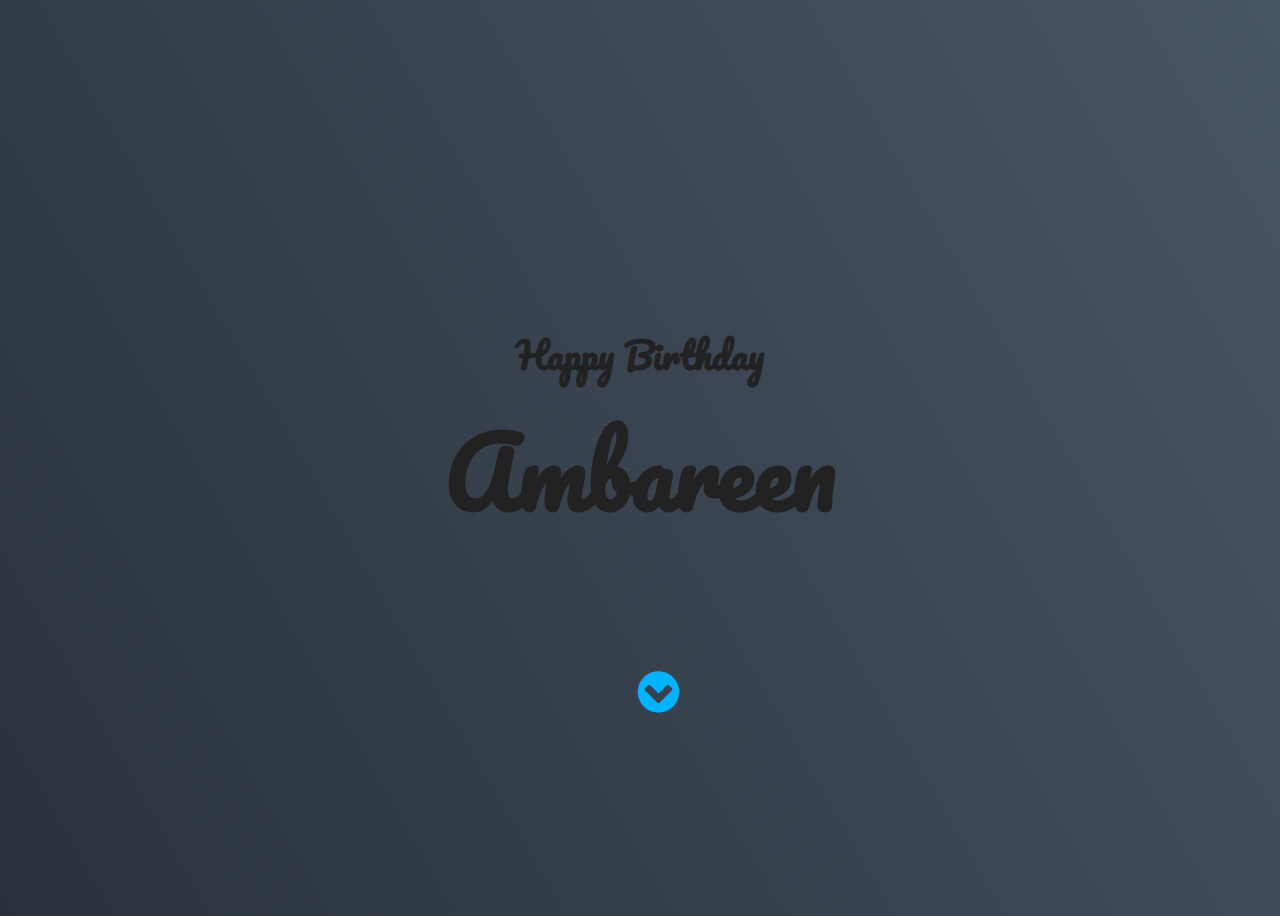
<file: index.html>
<html lang="en">

<head>
    <meta charset="UTF-8">
    <meta name="viewport" content="width=device-width, initial-scale=1.0">
    <title>Happy Birthday</title>
    <link rel="stylesheet" href="hbd.css">
    <link rel="stylesheet" href="https://fonts.googleapis.com/css?family=Open+Sans:400,400i,700">
    <link href="https://fonts.googleapis.com/css?family=Dancing+Script:400,600,700|Lobster|Pacifico&display=swap" rel="stylesheet">
    <link href="https://stackpath.bootstrapcdn.com/font-awesome/4.7.0/css/font-awesome.min.css" rel="stylesheet" integrity="sha384-wvfXpqpZZVQGK6TAh5PVlGOfQNHSoD2xbE+QkPxCAFlNEevoEH3Sl0sibVcOQVnN" crossorigin="anonymous">
</head>

<body>
    <section>
        <div class="wish">
            <h2>Happy Birthday</h2>
        </div>
        <div class="name">
            <h1>Ambareen</h1>
        </div>
        <div class="button">
            <a href="wishes.html"><i class="fa fa-chevron-circle-down fa-3x"></i></a>
        </div>
    </section>

</body>

</html>
</file>
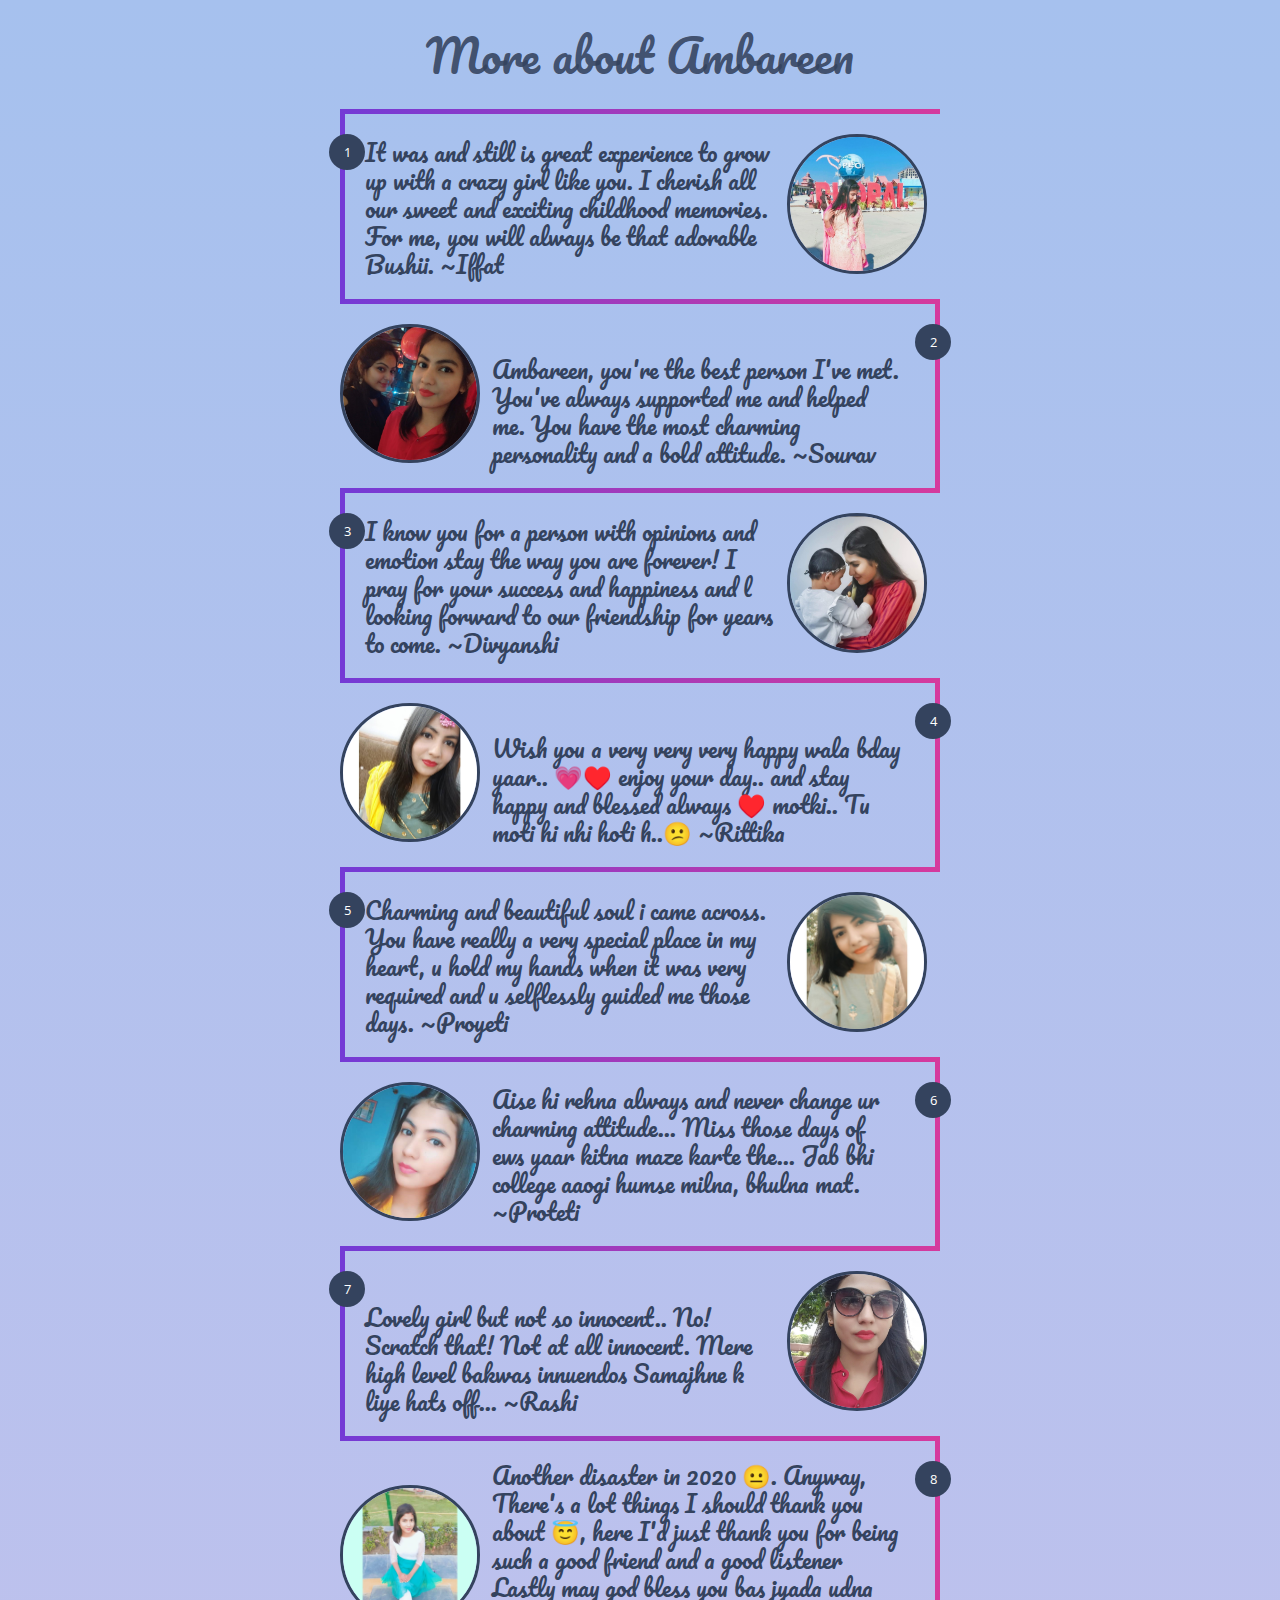
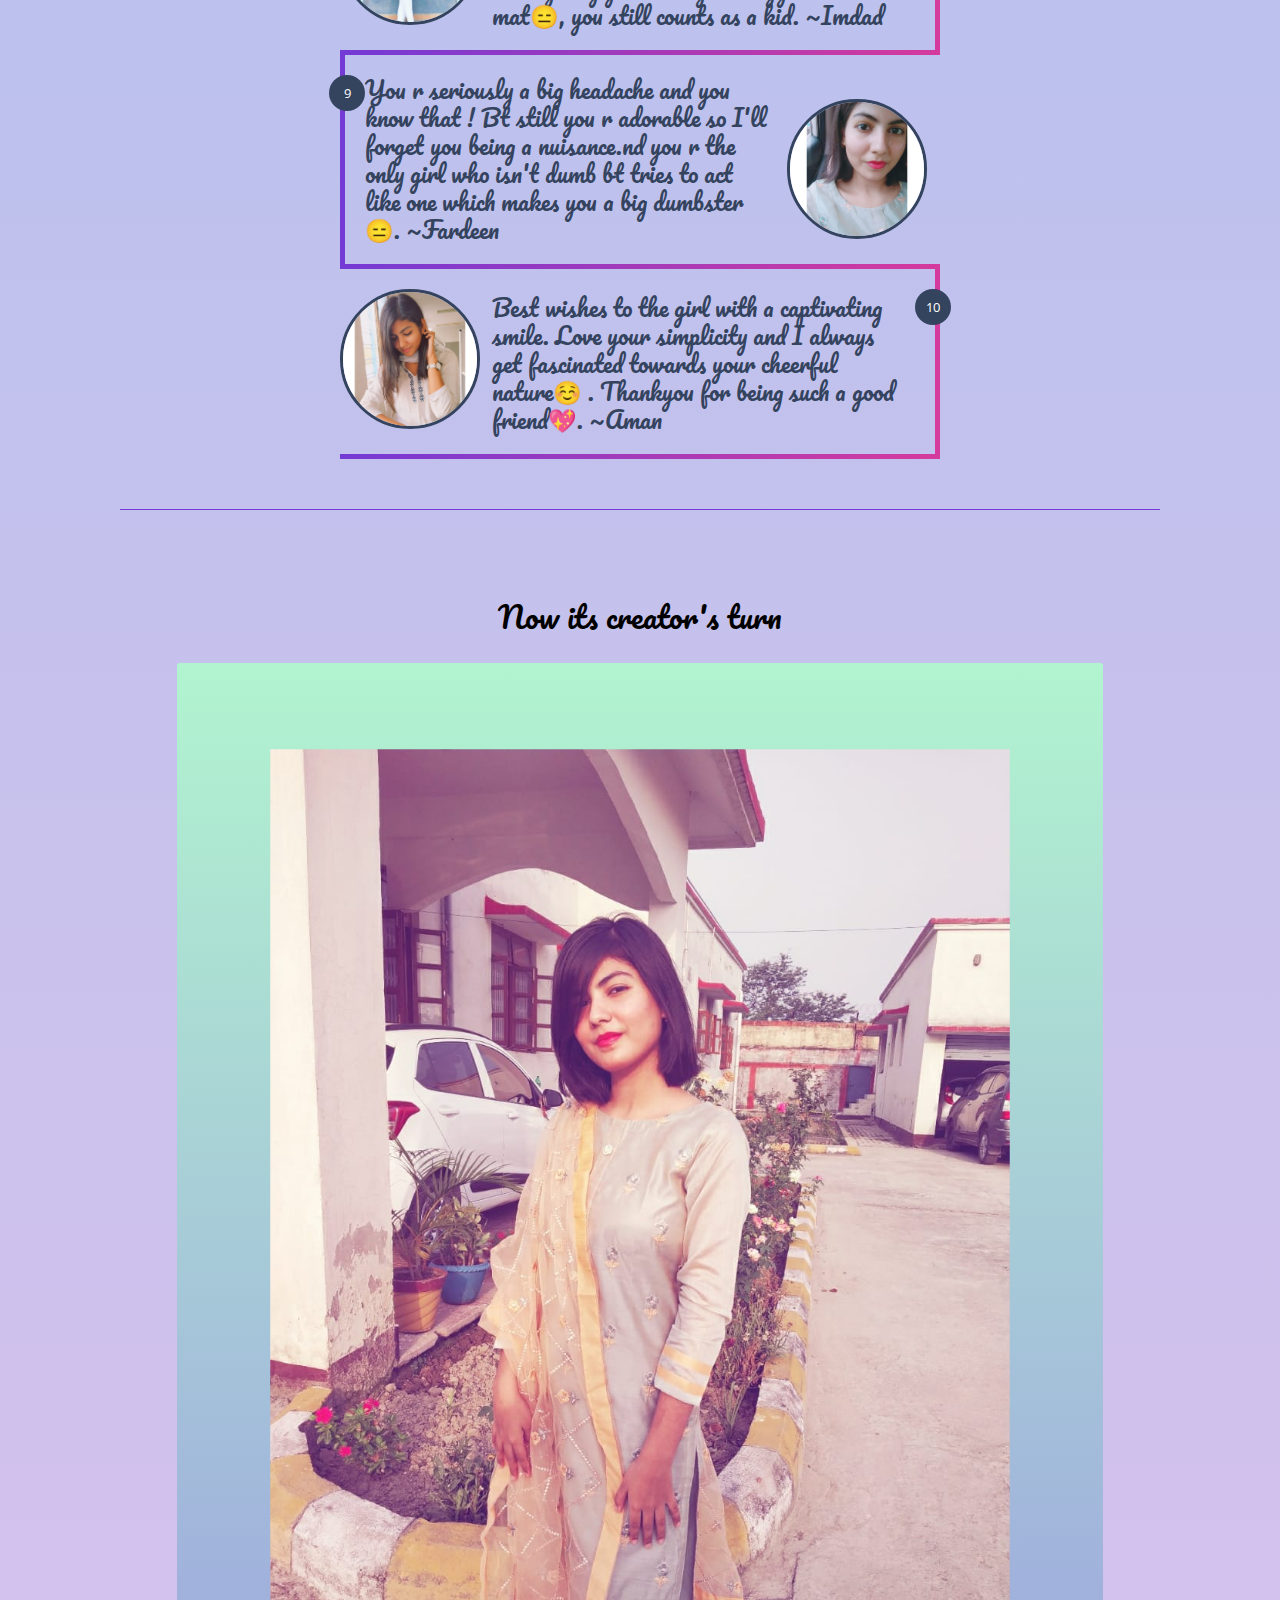
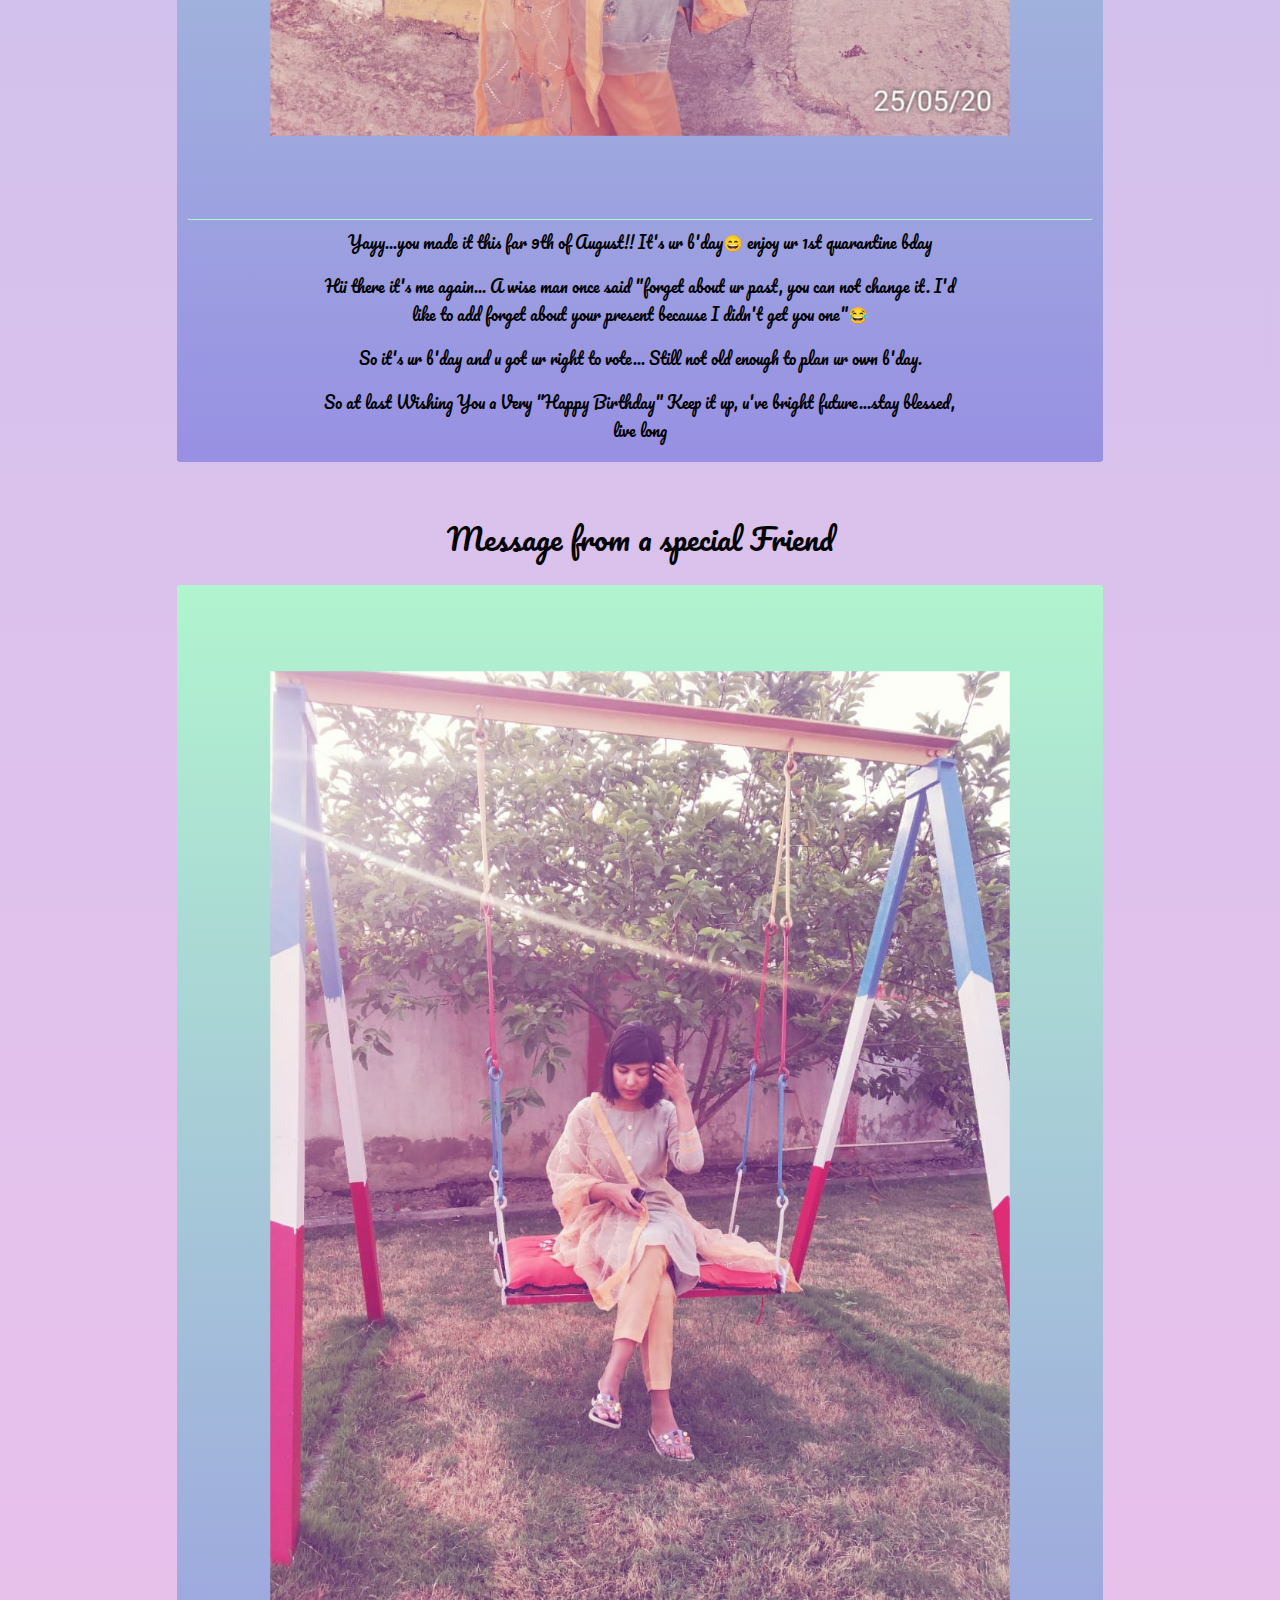
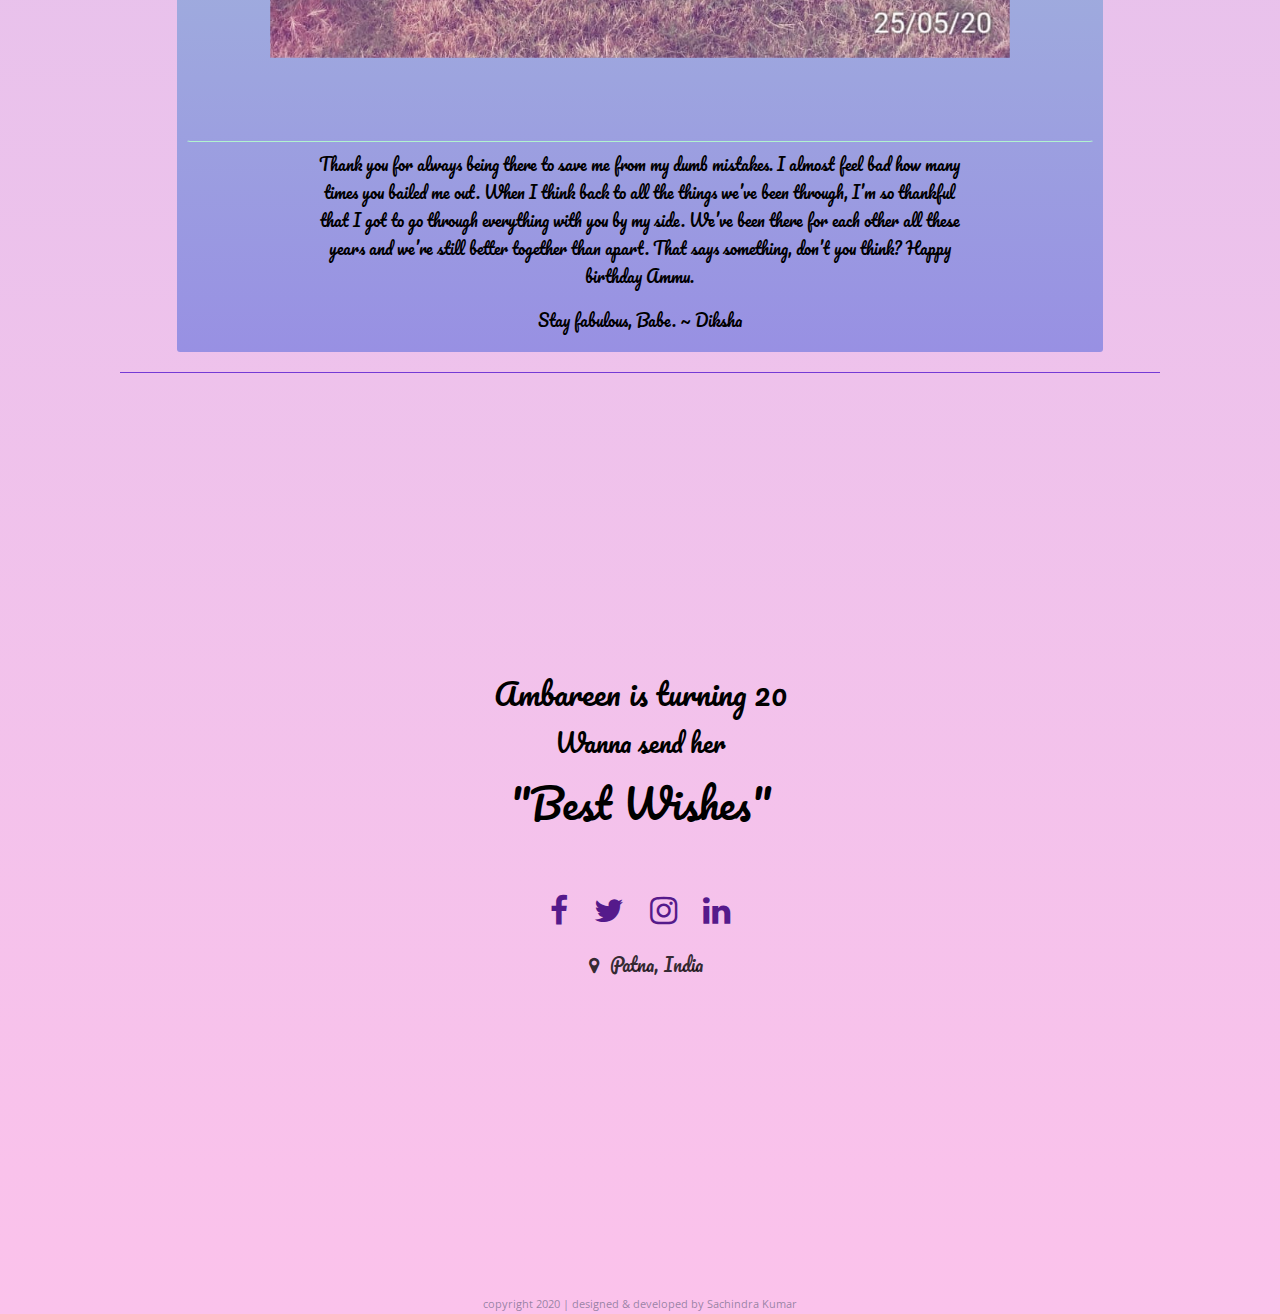
<file: bday.html>
<html lang="en">

<head>
    <meta charset="UTF-8">
    <meta name="viewport" content="width=device-width, initial-scale=1.0">
    <title>Happy Birthday Ambareen</title>
    <link rel="stylesheet" href="stylesheet.css">
    <link rel="stylesheet" href="https://fonts.googleapis.com/css?family=Open+Sans:400,400i,700">
    <link href="https://stackpath.bootstrapcdn.com/font-awesome/4.7.0/css/font-awesome.min.css" rel="stylesheet" integrity="sha384-wvfXpqpZZVQGK6TAh5PVlGOfQNHSoD2xbE+QkPxCAFlNEevoEH3Sl0sibVcOQVnN" crossorigin="anonymous">
    <link href="https://fonts.googleapis.com/css?family=Dancing+Script:400,600,700|Lobster|Pacifico&display=swap" rel="stylesheet">
</head>

<body>
    <section id="quotes">
        <main class="smain">
            <h1>More about Ambareen</h1>
            <div class="sdiv">
                <p>It was and still is great experience to grow up with a crazy girl like you. I cherish all our sweet and exciting childhood memories. For me, you will always be that adorable Bushii. ~Iffat</p>
                <span><img src="bday coding pics/for others/bday girl1.jpg" alt="bday girl"></span>
            </div>
            <div class="sdiv">
                <span><img src="bday coding pics/for others/bday girl2.jpeg" alt="bday girl"></span>
                <p>Ambareen, you're the best person I've met. You've always supported me and helped me. You have the most charming personality and a bold attitude. ~Sourav</p>
            </div>
            <div class="sdiv">
                <p>I know you for a person with opinions and emotion stay the way you are forever! I pray for your success and happiness and l looking forward to our friendship for years to come. ~Divyanshi</p>
                <span><img src="bday coding pics/for others/bday girl3.jpg" alt="bday girl"></span>
            </div>
            <div class="sdiv">
                <span><img src="bday coding pics/for others/bday girl4.jpg" alt="bday girl"></span>
                <p>Wish you a very very very happy wala bday yaar.. 💗♥️ enjoy your day.. and stay happy and blessed always ♥️ motki.. Tu moti hi nhi hoti h..😕 ~Rittika</p>
            </div>
            <div class="sdiv">
                <p>Charming and beautiful soul i came across. You have really a very special place in my heart, u hold my hands when it was very required and u selflessly guided me those days. ~Proyeti</p>
                <span><img src="bday coding pics/for others/bday girl5.jpg" alt="bday girl"></span>
            </div>
            <div class="sdiv">
                <span><img src="bday coding pics/for others/bday girl6.jpg" alt="bday girl"></span>
                <p>Aise hi rehna always and never change ur charming attitude... Miss those days of ews yaar kitna maze karte the... Jab bhi college aaogi humse milna, bhulna mat. ~Proteti</p>
            </div>
            <div class="sdiv">
                <p>Lovely girl but not so innocent.. No! Scratch that! Not at all innocent. Mere high level bakwas innuendos Samajhne k liye hats off... ~Rashi
                </p>
                <span><img src="bday coding pics/for others/bday girl7.jpg" alt="bday girl"></span>
            </div>
            <div class="sdiv">
                <span><img src="bday coding pics/for others/bday girl8.jpg" alt="bday girl"></span>
                <p>Another disaster in 2020 😐. Anyway, There's a lot things I should thank you about 😇, here I'd just thank you for being such a good friend and a good listener Lastly may god bless you bas jyada udna mat😑, you still counts as a kid. ~Imdad</p>
            </div>
            <div class="sdiv">
                <p>You r seriously a big headache and you know that ! Bt still you r adorable so I'll forget you being a nuisance.nd you r the only girl who isn't dumb bt tries to act like one which makes you a big dumbster😑. ~Fardeen</p>
                <span><img src="bday coding pics/for others/bday girl9.jpg" alt="bday girl"></span>
            </div>
            <div class="sdiv">
                <span><img src="bday coding pics/for others/bday girl10.jpg" alt="bday girl"></span>
                <p>Best wishes to the girl with a captivating smile. Love your simplicity and I always get fascinated towards your cheerful nature☺️ . Thankyou for being such a good friend💖. ~Aman</p>
            </div>
        </main>
    </section>
    <section class="creator">
        <h3>Now its creator's turn</h3>
        <div class="aman">
            <img src="bday coding pics/for others/bday girl12.jpeg" alt="bday girl" class="girl"><br>
            <p class="special">Yayy...you made it this far 9th of August!! It's ur b'day😄 enjoy ur 1st quarantine bday</p><br>
            <p class="special">Hii there it's me again... A wise man once said "forget about ur past, you can not change it. I'd like to add forget about your present because I didn't get you one"😂</p><br>
            <p class="special">So it's ur b'day and u got ur right to vote... Still not old enough to plan ur own b'day.</p><br>
            <p class="special">So at last Wishing You a Very "Happy Birthday" Keep it up, u've bright future...stay blessed, live long</p>
        </div>
        <h3>Message from a special Friend</h3>
        <div class="aman">
            <img src="bday coding pics/for others/bday girl13.jpeg" alt="bday girl" class="girl"><br>

            <p class="special">Thank you for always being there to save me from my dumb mistakes. I almost feel bad how many times you bailed me out. When I think back to all the things we’ve been through, I’m so thankful that I got to go through everything with you by
                my side. We’ve been there for each other all these years and we’re still better together than apart. That says something, don’t you think? Happy birthday Ammu.</p><br>
            <p class="special">Stay fabulous, Babe. ~ Diksha</p><br>
        </div>
    </section>
    <section id="contact">
        <div class="container">
            <h3>Ambareen is turning 20</h3>
            <div class="H4">Wanna send her</div>
            <div class="BW">"Best Wishes"</div>
            <div class="row">
                <div class="content" align="center">
                    <a href="https://www.facebook.com/ambubushra" target="_blank"><i class="fa fa-facebook fa-2x"></i> </a>
                    <a href="https://twitter.com/AzamAmbareen?s=08" target="_blank"><i class="fa fa-twitter fa-2x"></i> </a>
                    <a href="https://instagram.com/ambareen_azam?igshid=1nkprevlcn3sd" target="_blank"><i class="fa fa-instagram fa-2x"></i> </a>
                    <a href="oops/oops linkedin.html" target="_blank"><i class="fa fa-linkedin fa-2x"></i> </a>
                </div>
            </div>
            <br>
            <div class="address">
                <i class="fa fa-map-marker"></i>Patna, India
            </div>
        </div>
    </section>
    <footer>copyright 2020 | designed & developed by Sachindra Kumar</footer>
</body>

</html>
</file>
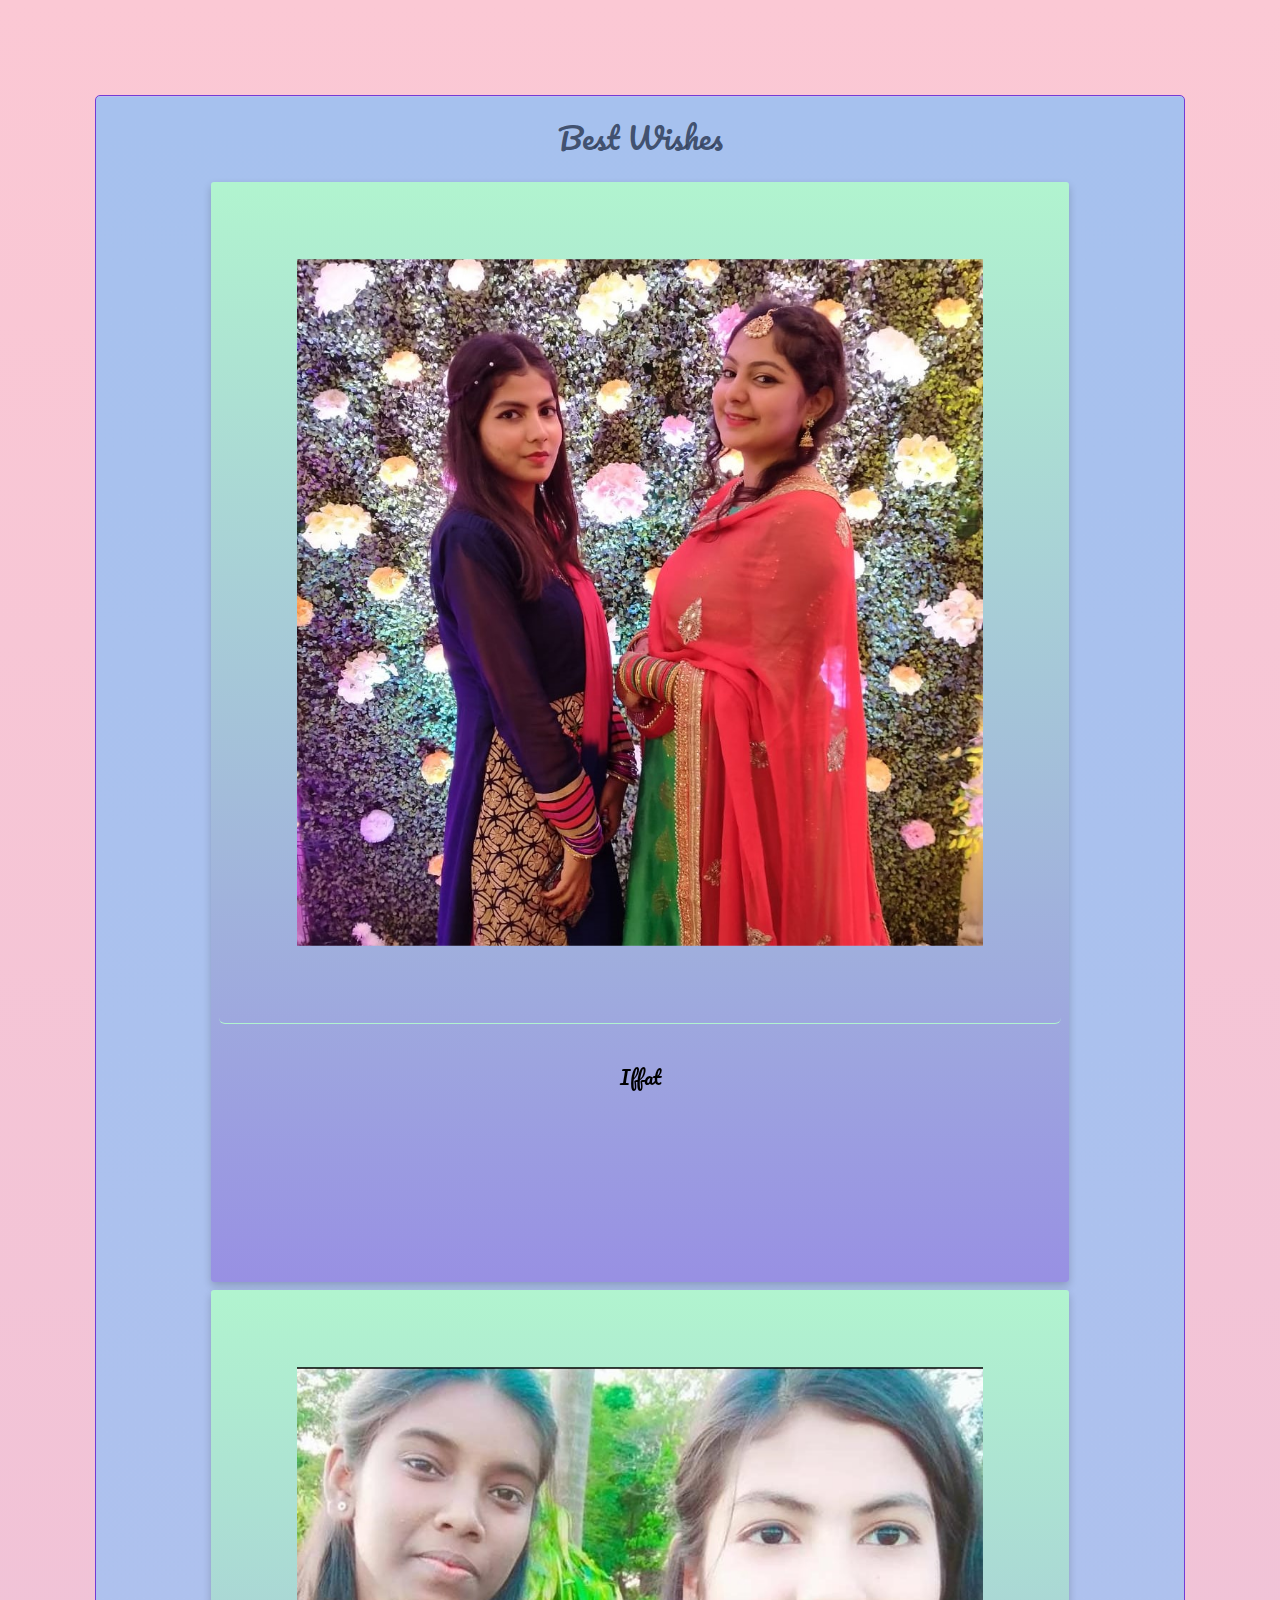
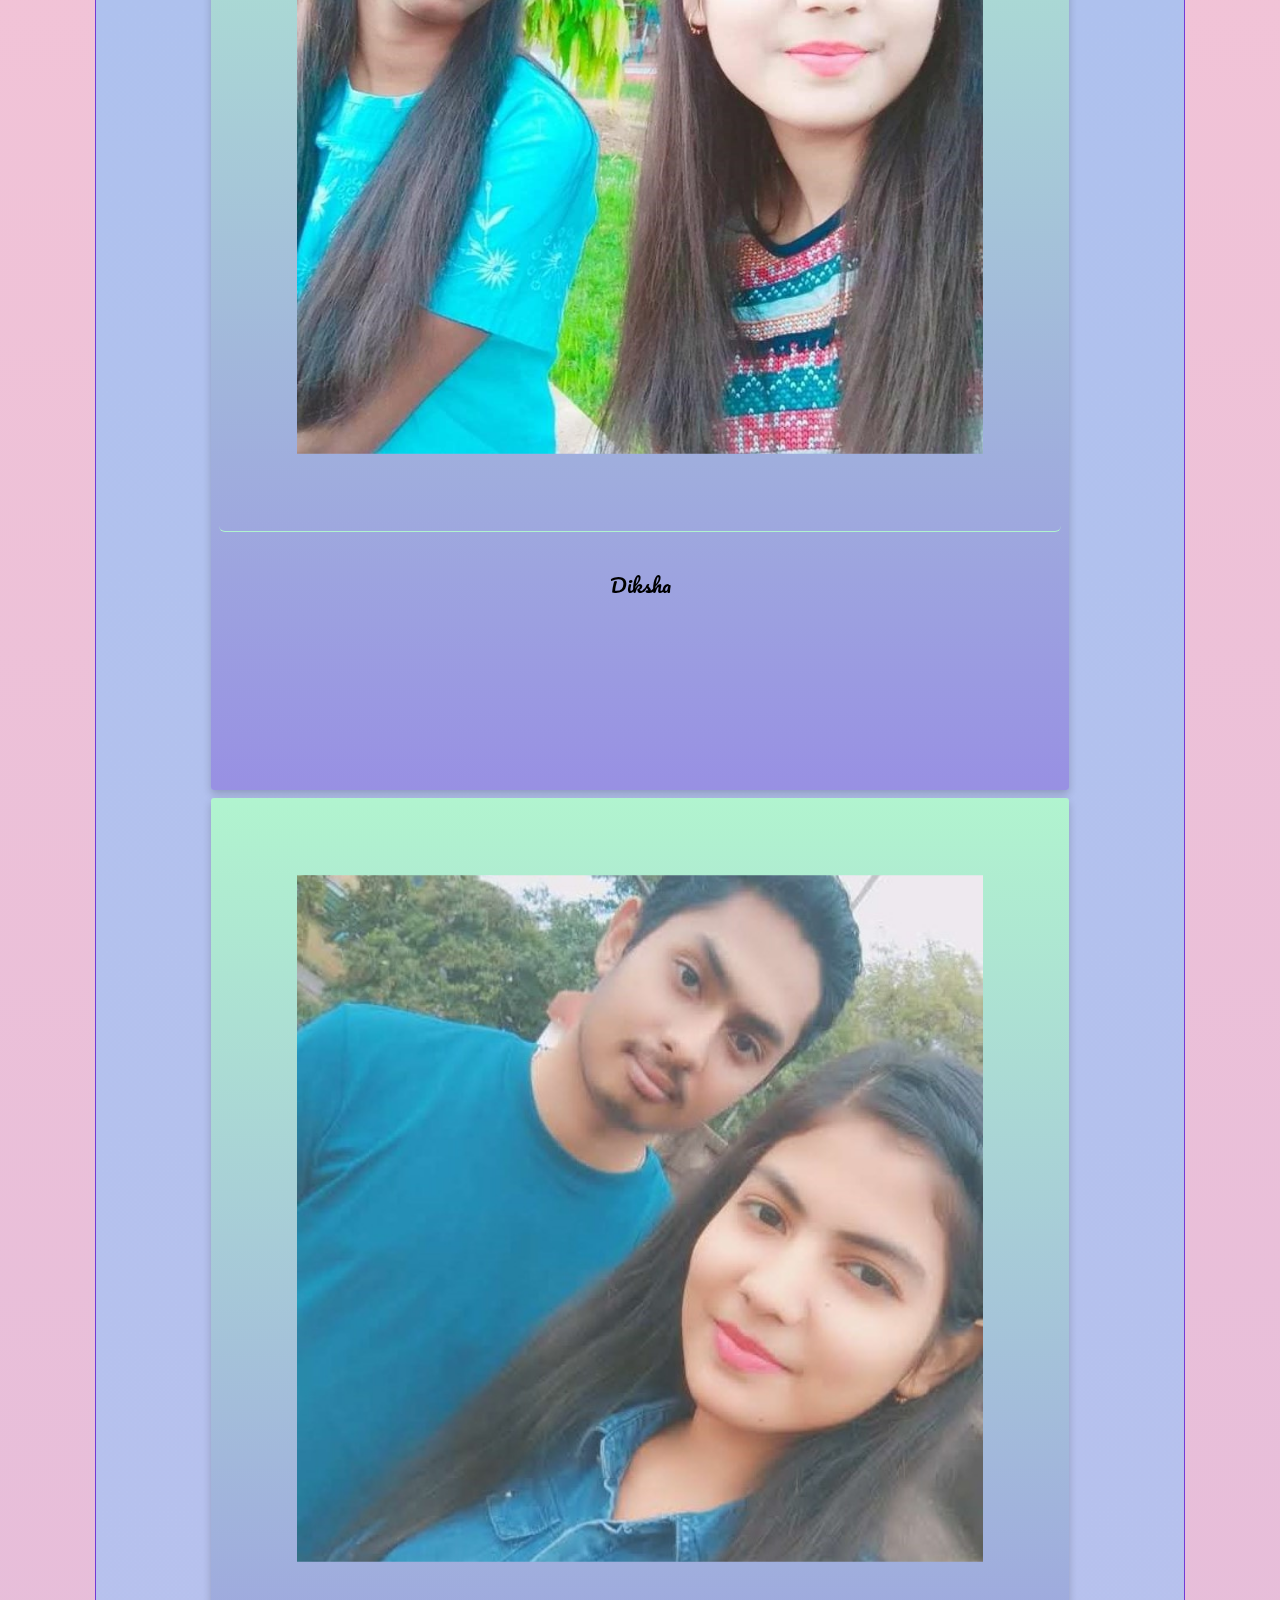
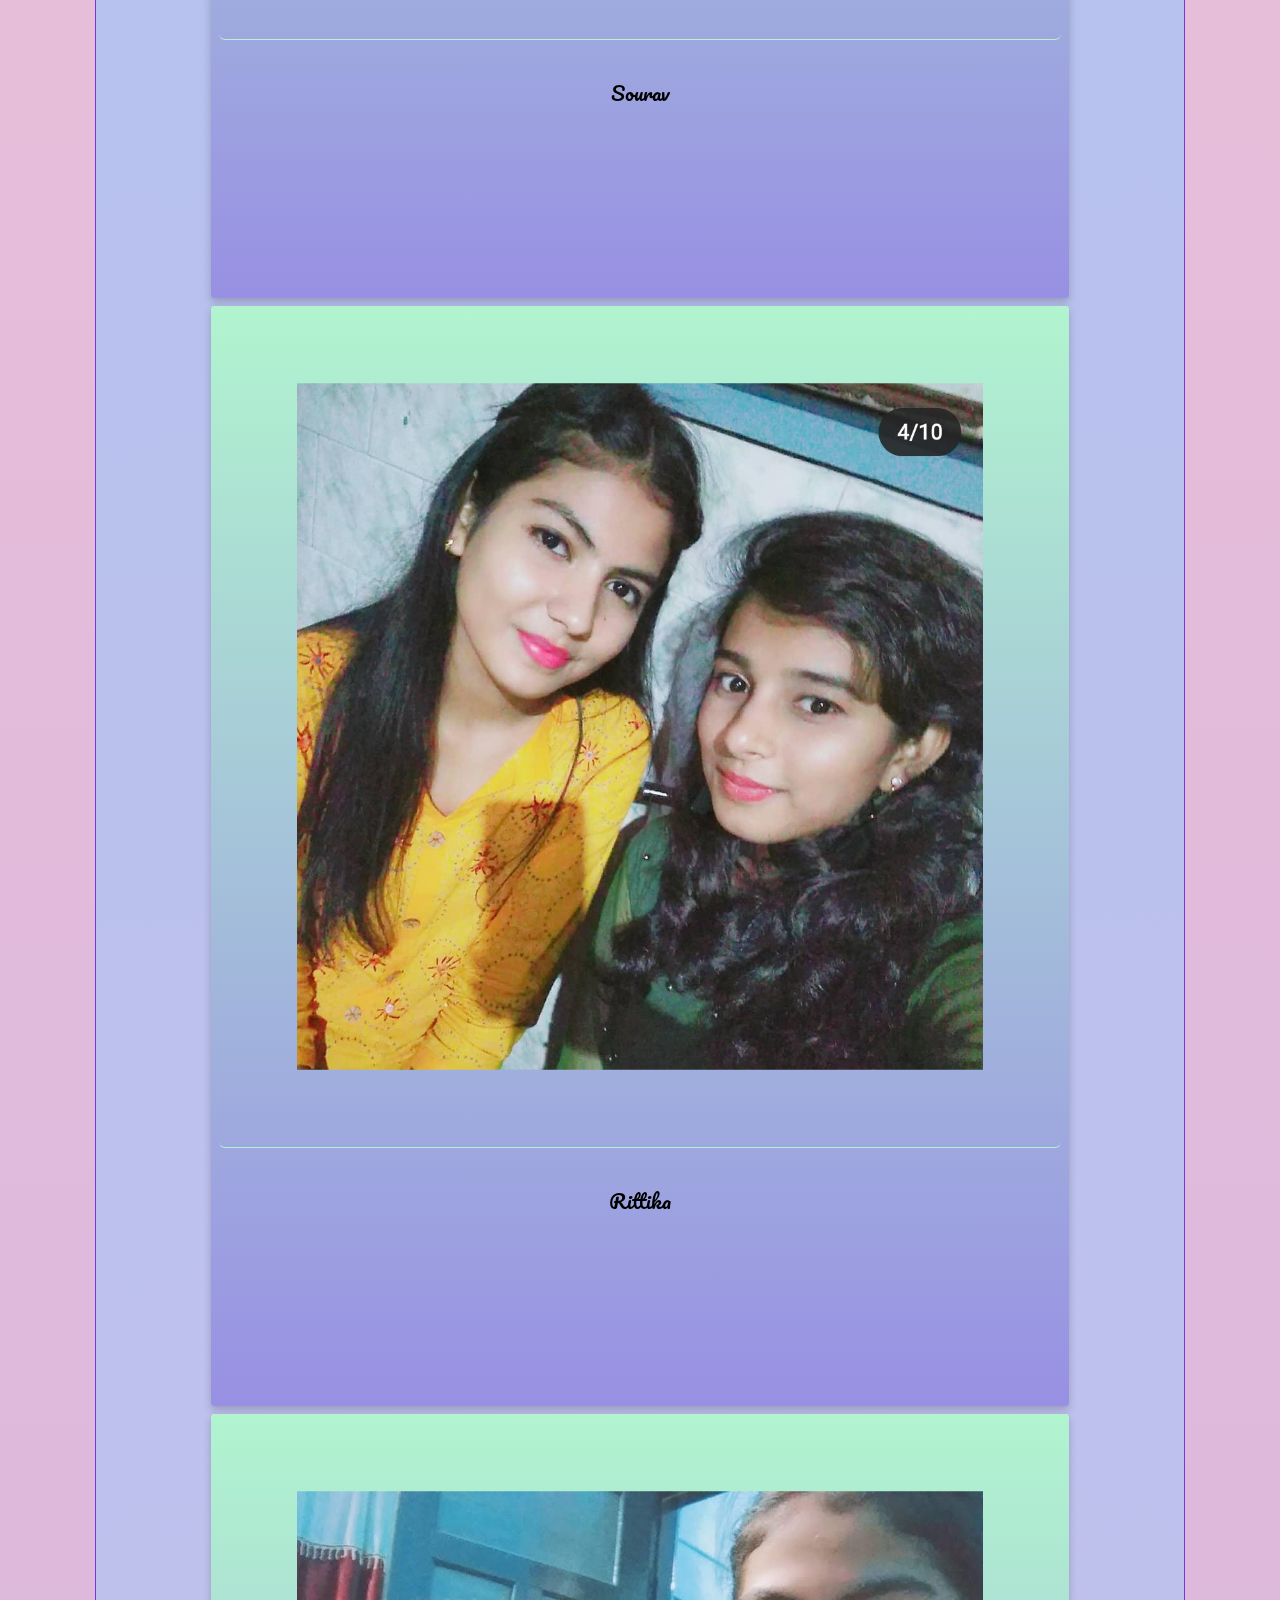
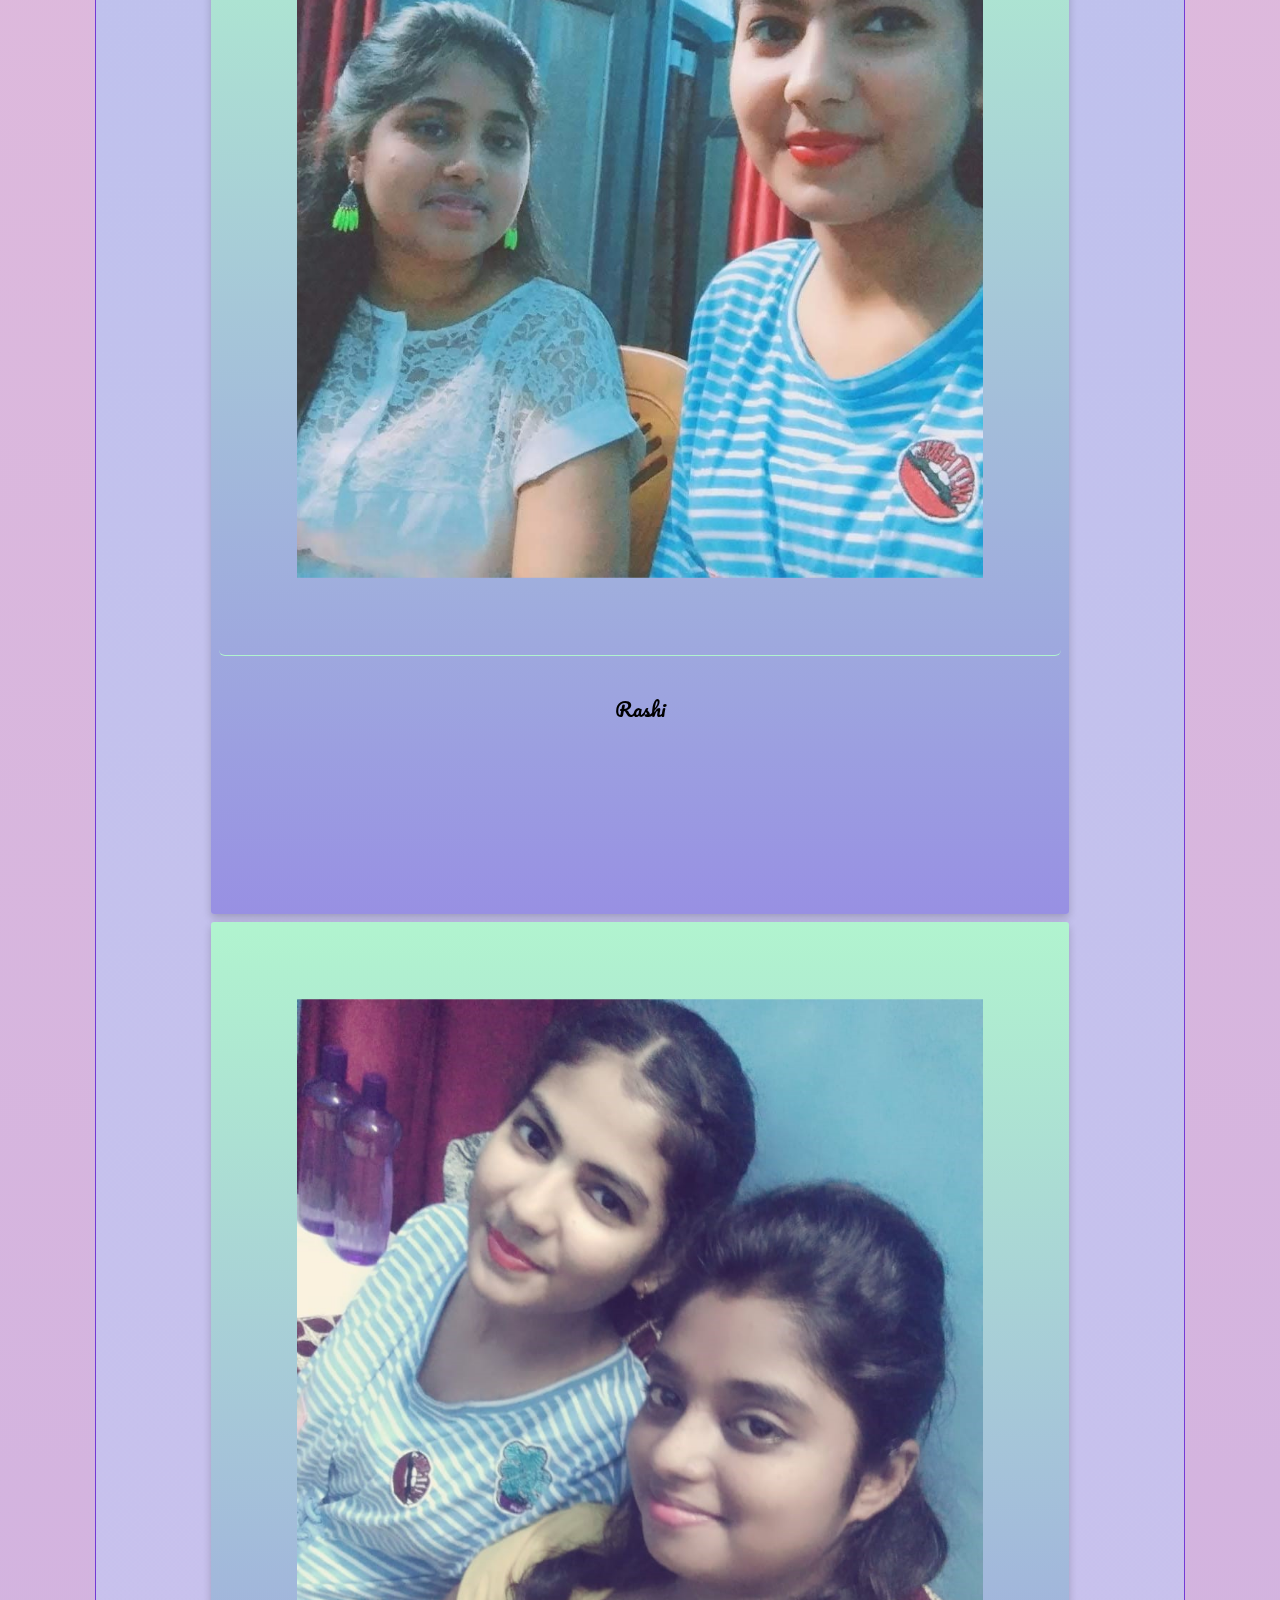
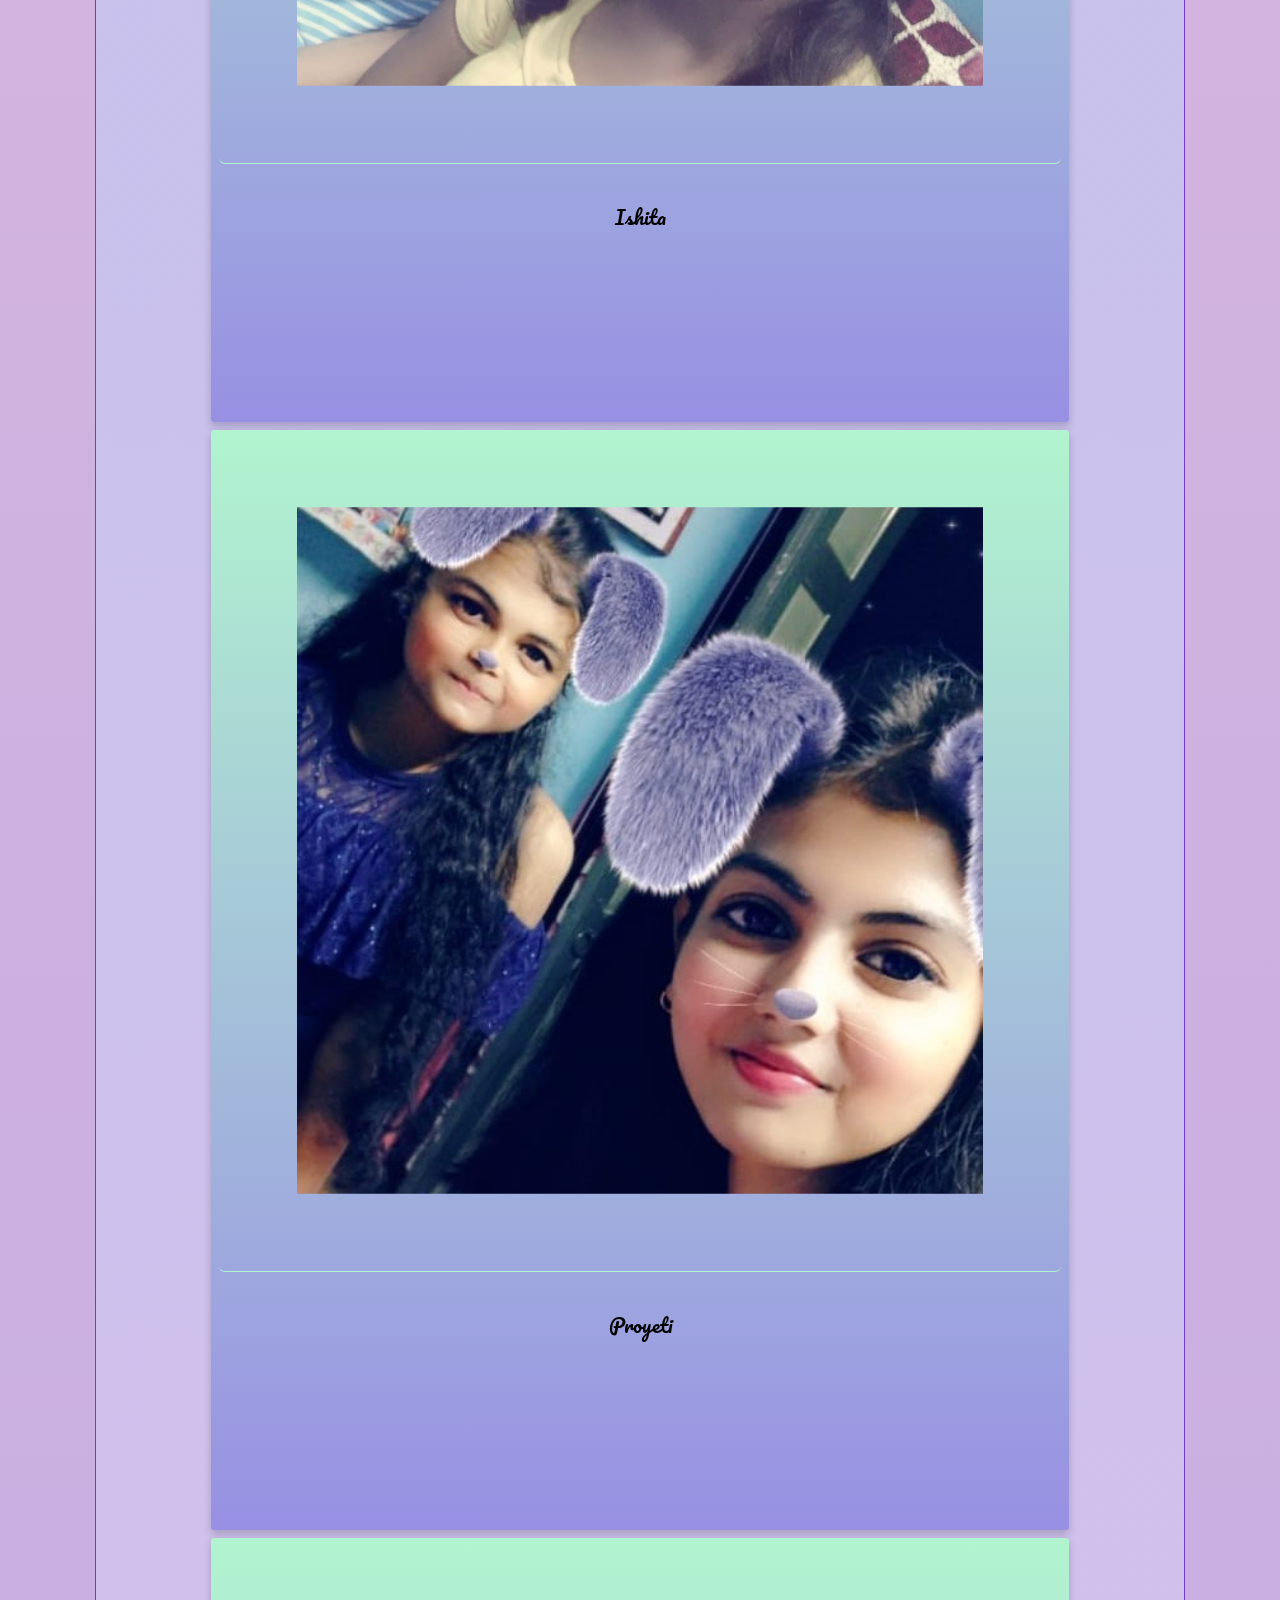
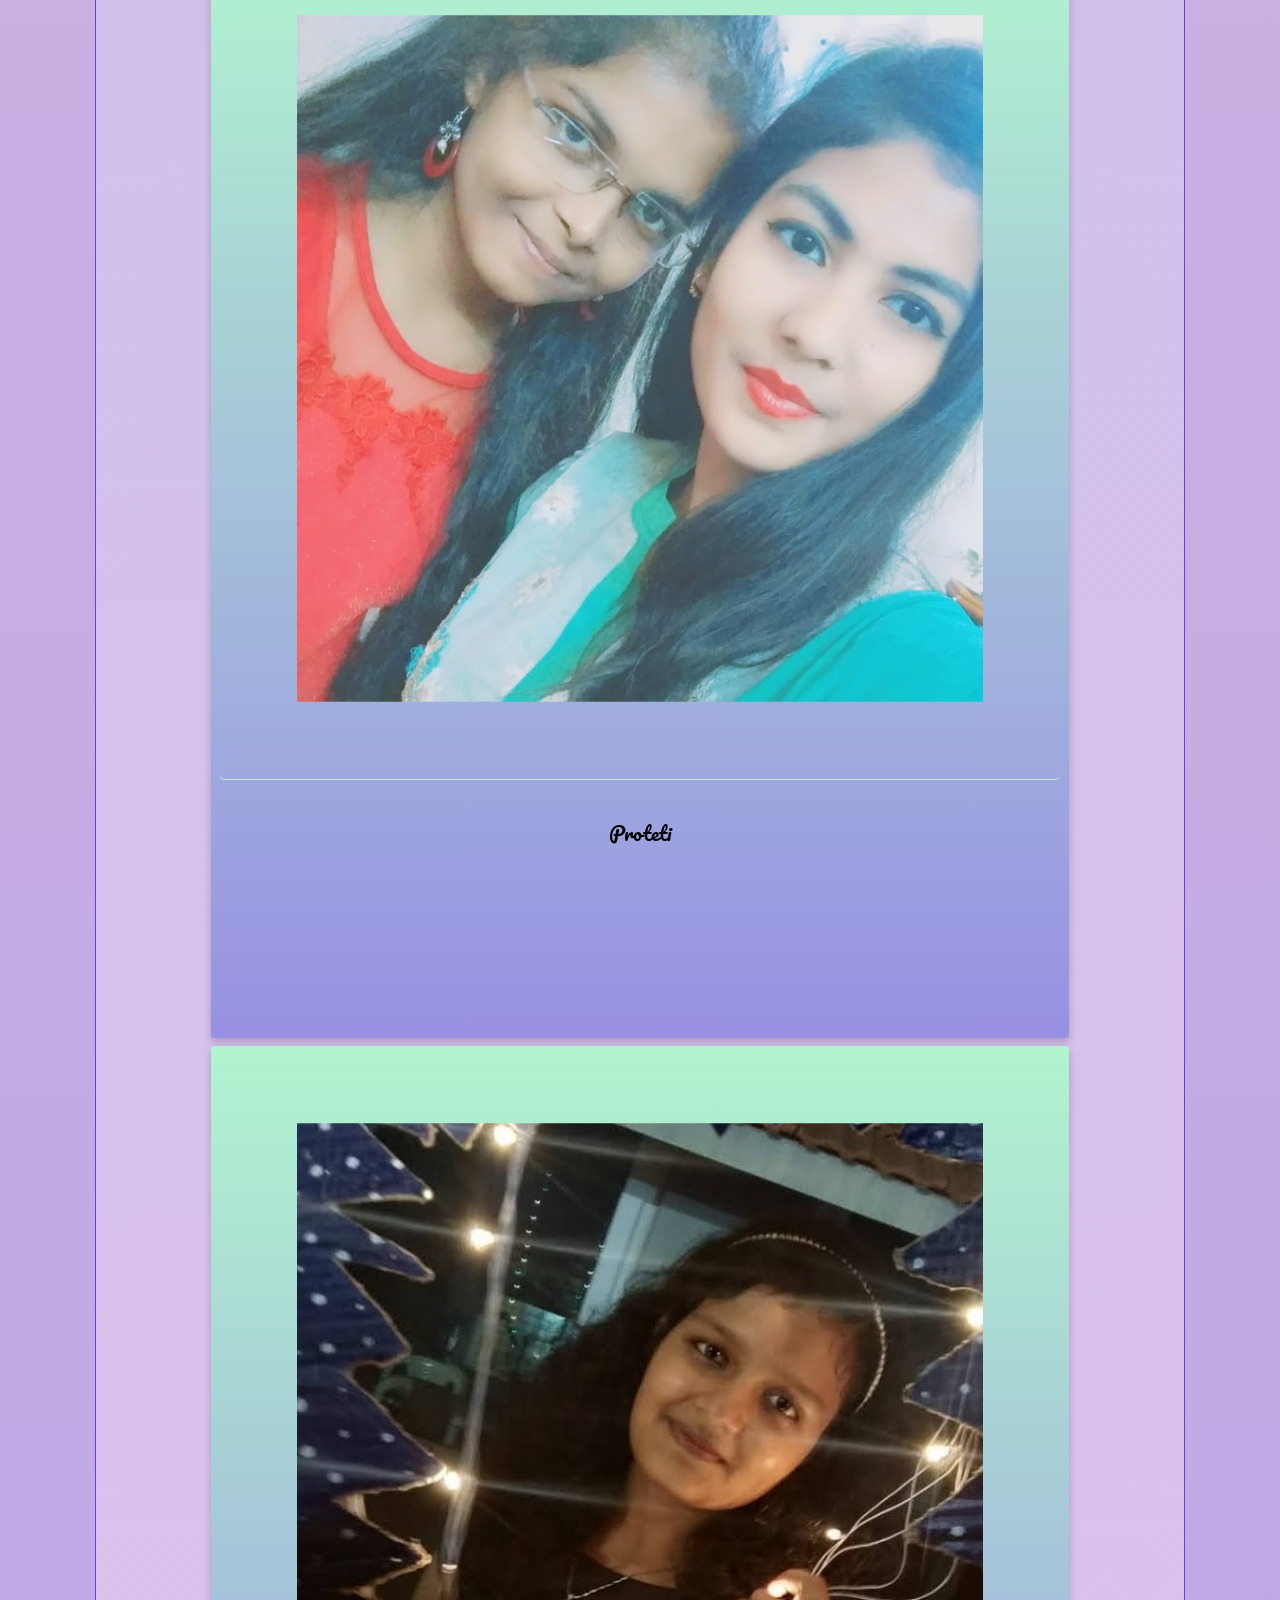
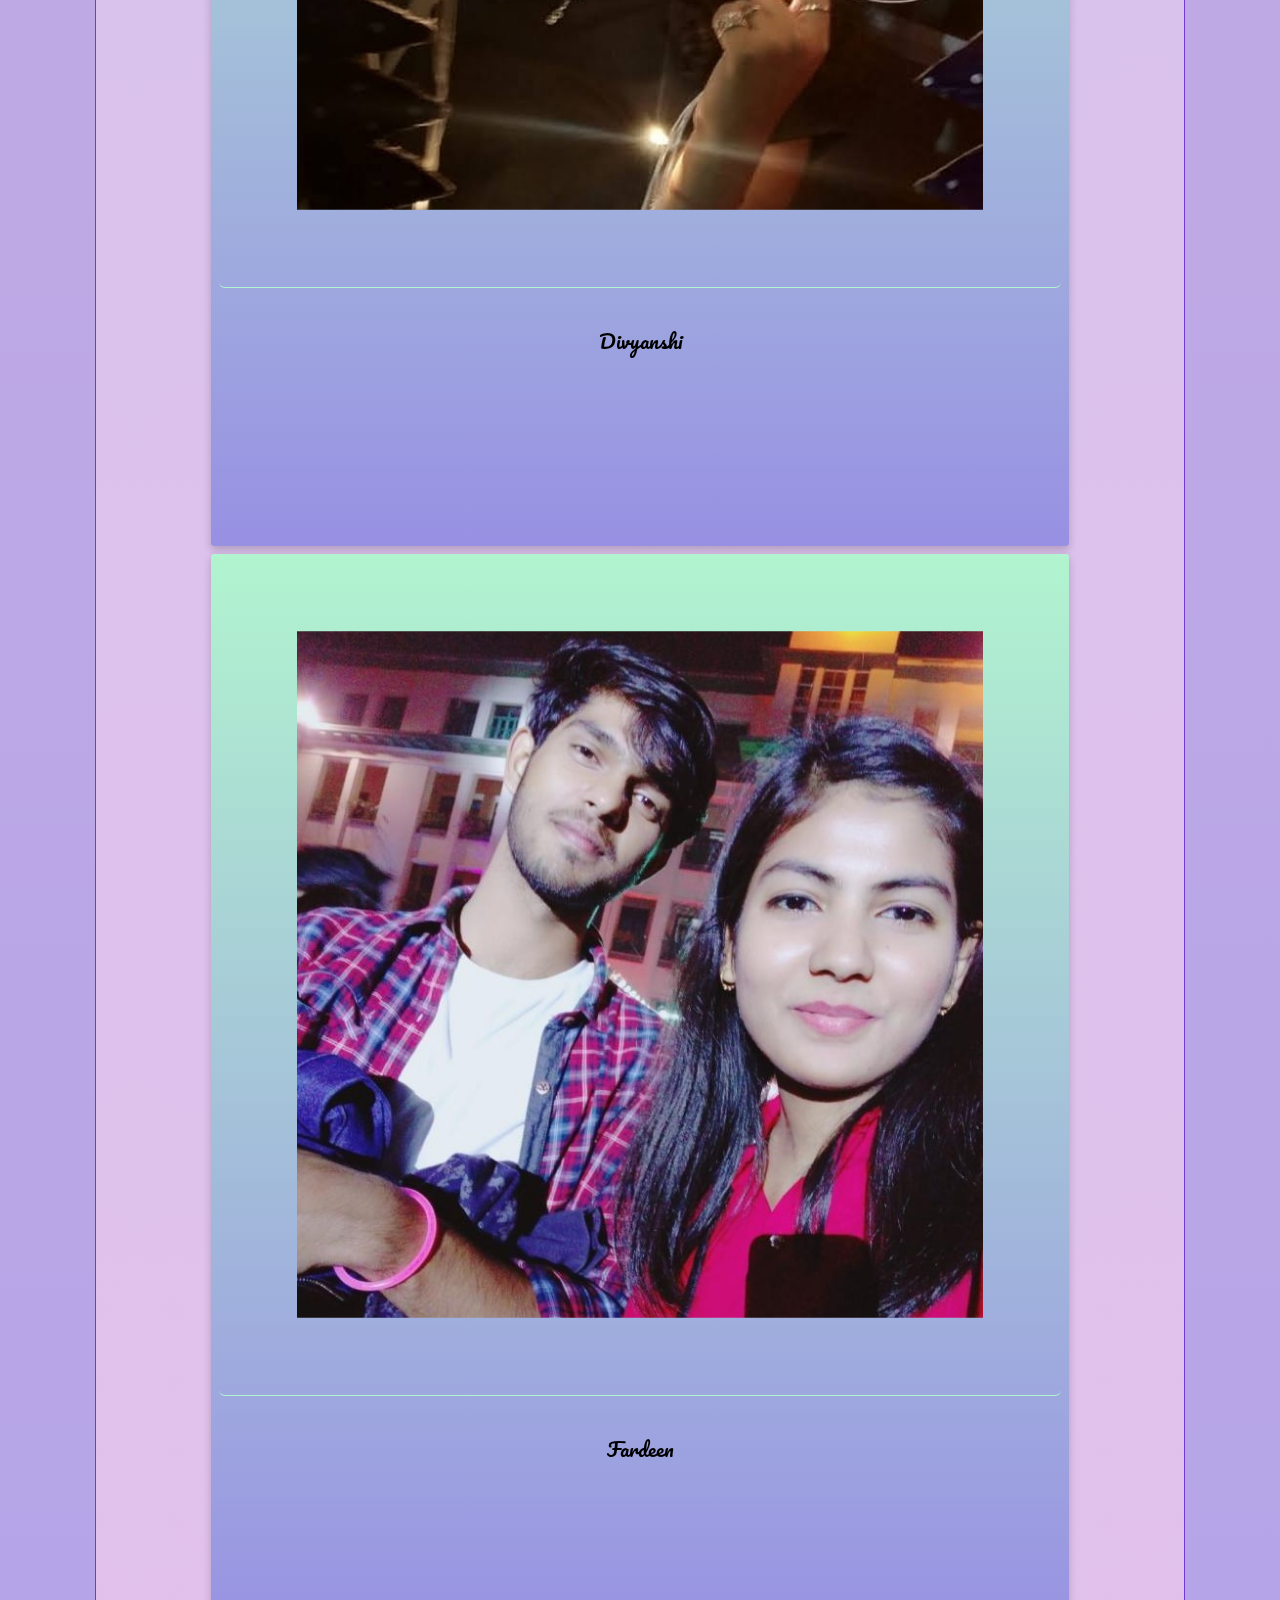
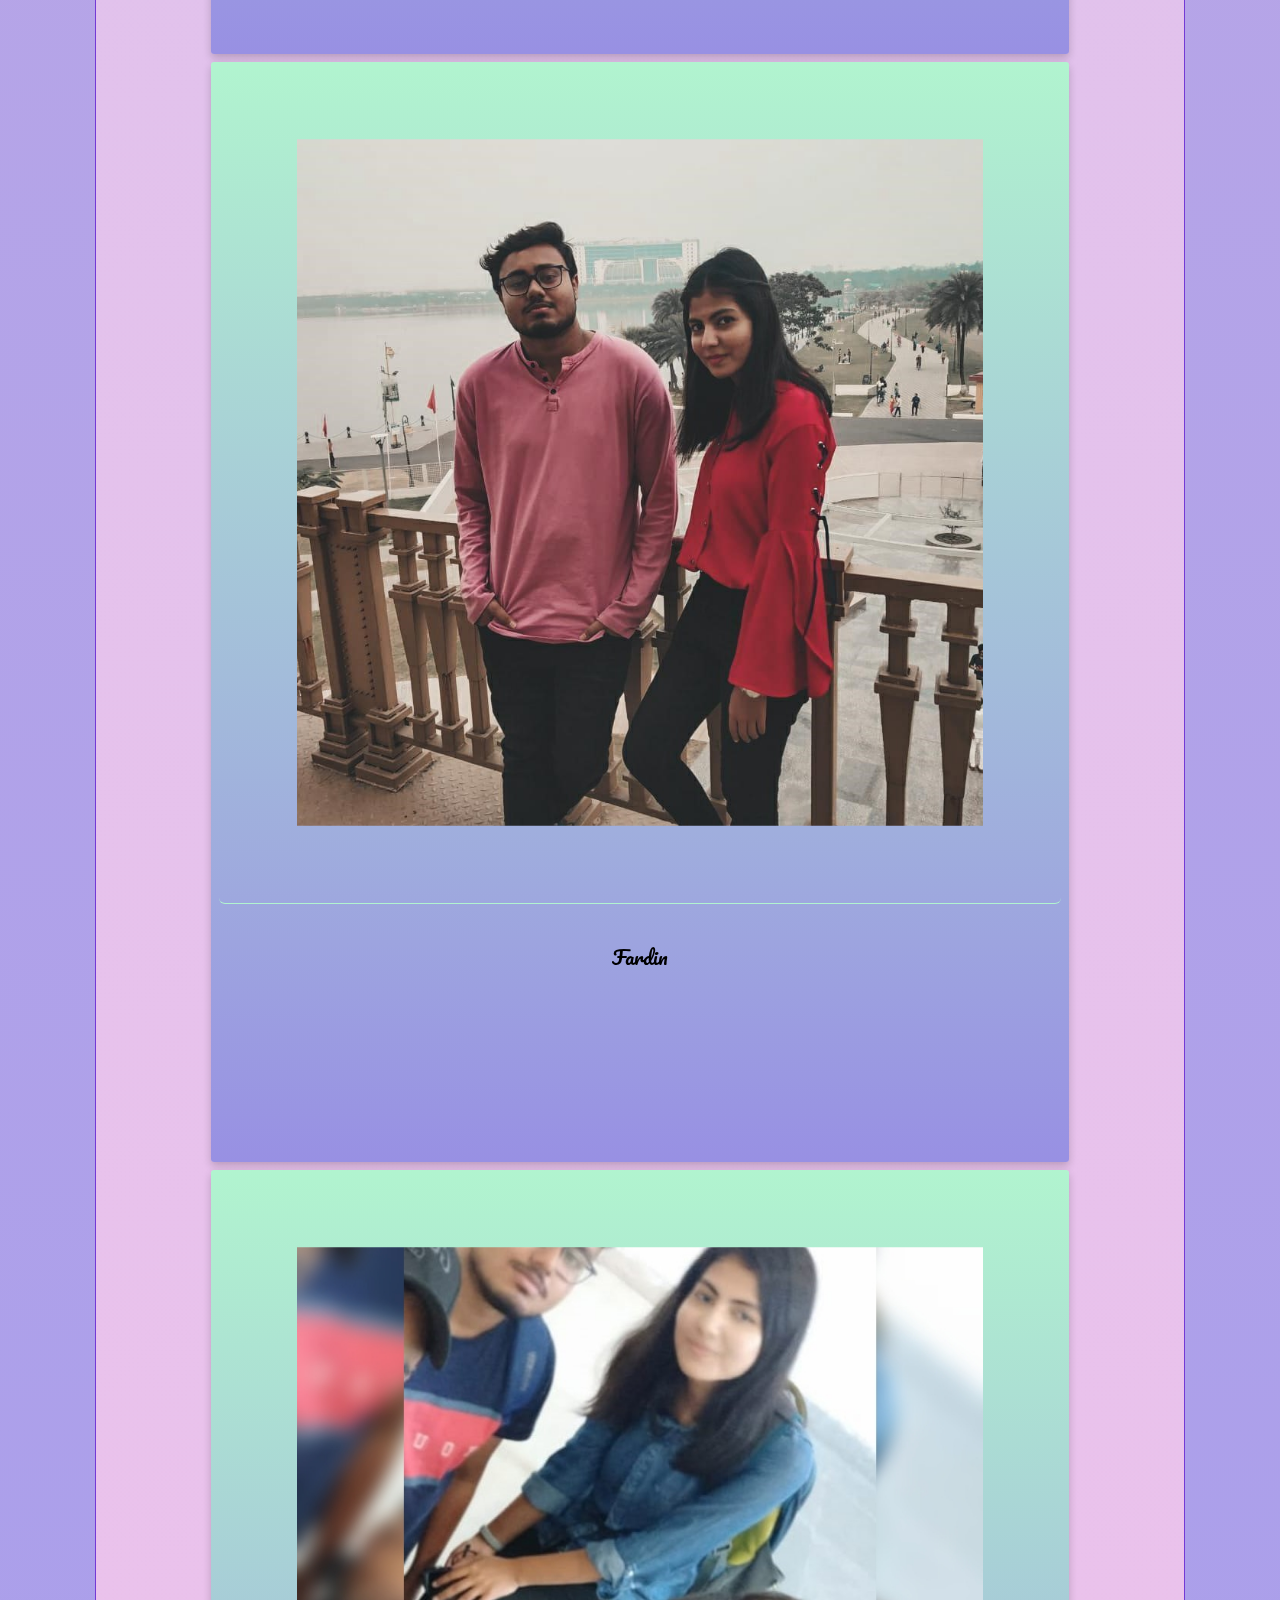
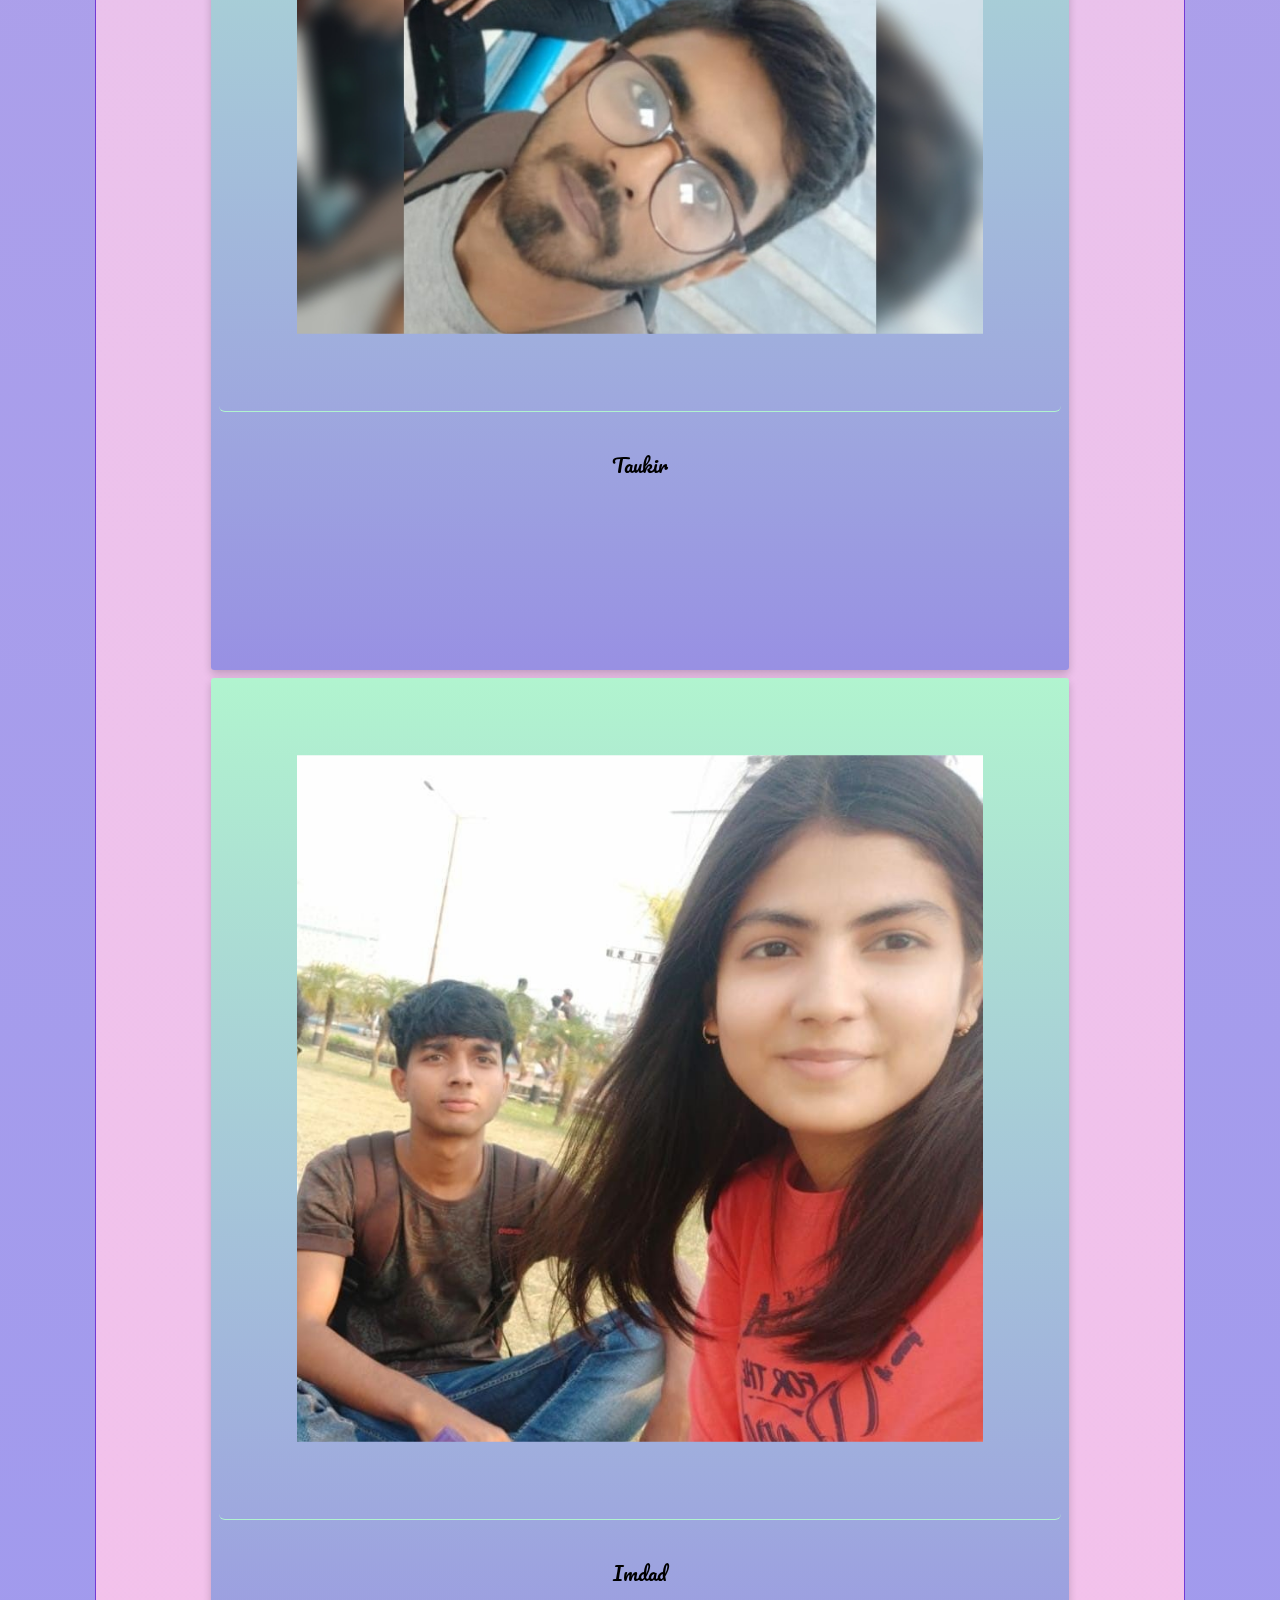
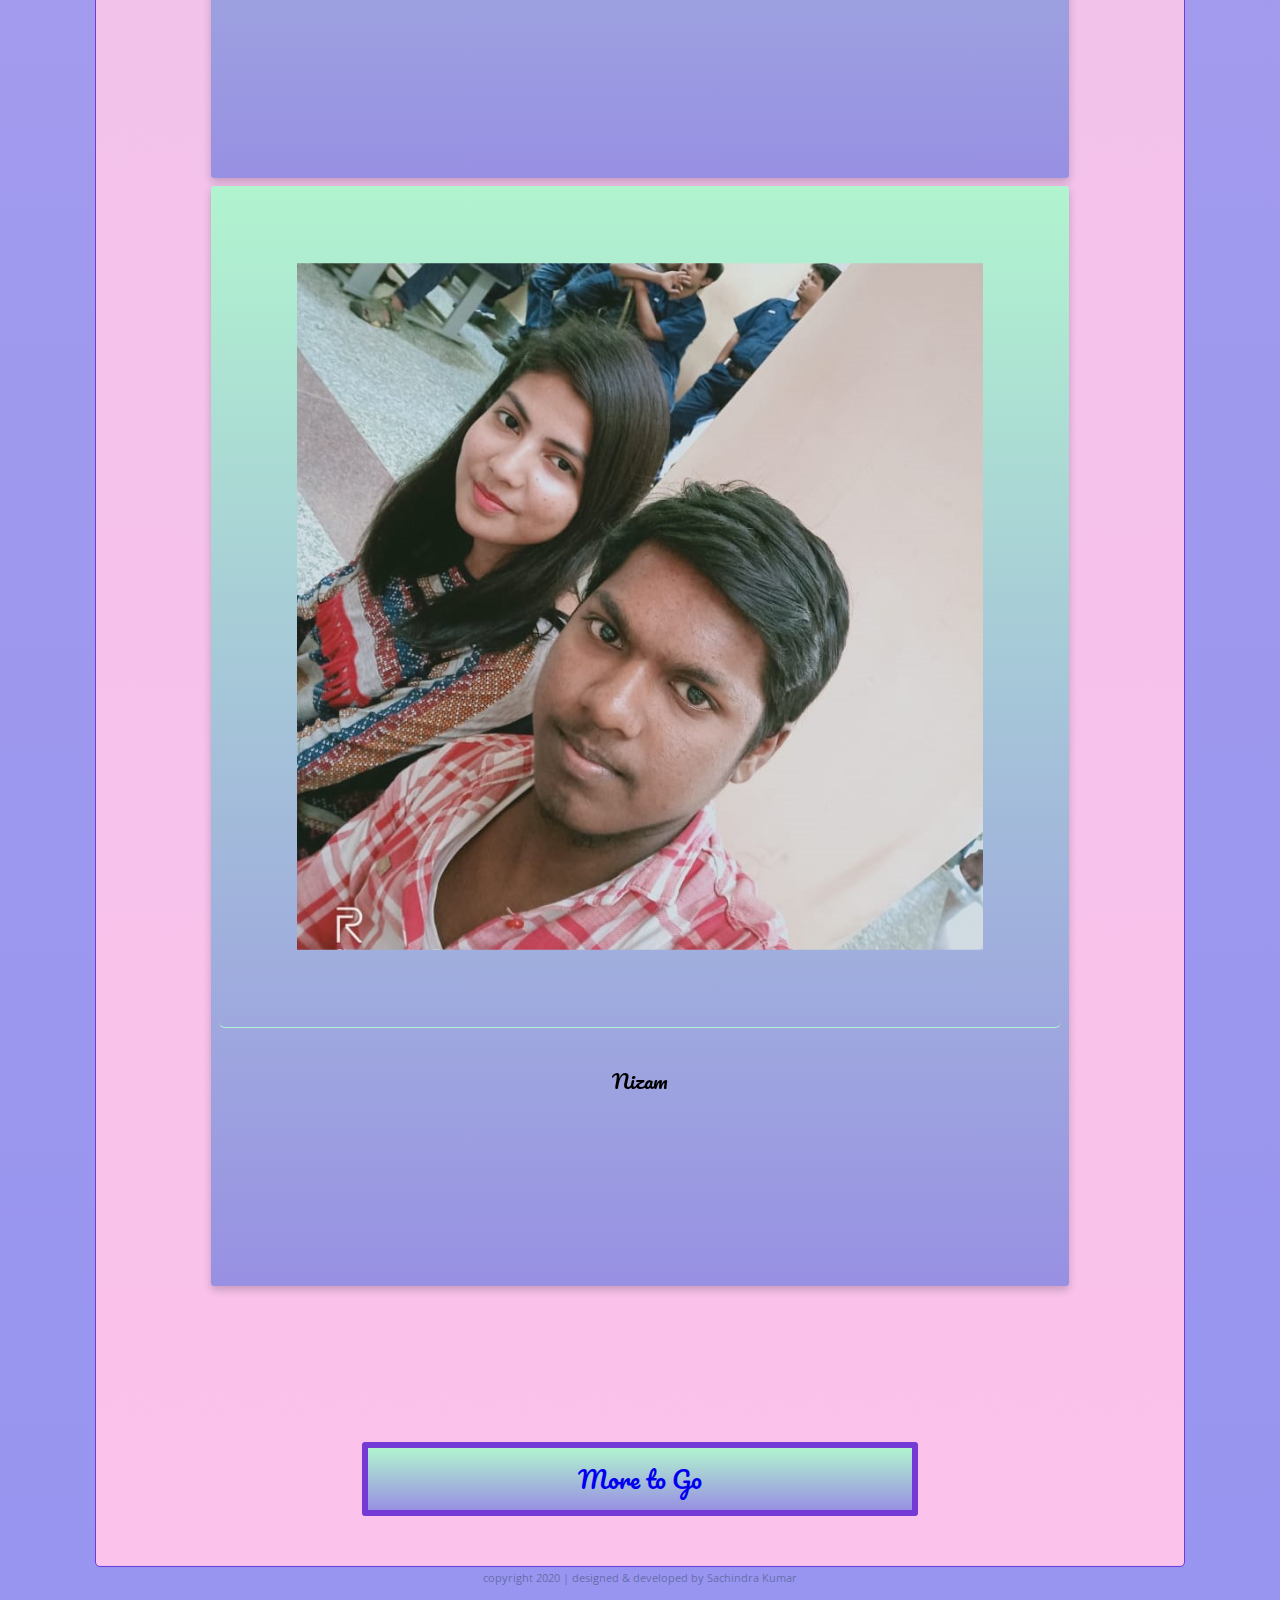
<file: wishes.html>
<!DOCTYPE html>
<html>

<head>
    <meta name="viewport" content="width=device-width, initial-scale=1">
    <link rel="stylesheet" href="wishes.css">
    <link rel="stylesheet" href="https://fonts.googleapis.com/css?family=Open+Sans:400,400i,700">
    <link href="https://stackpath.bootstrapcdn.com/font-awesome/4.7.0/css/font-awesome.min.css" rel="stylesheet" integrity="sha384-wvfXpqpZZVQGK6TAh5PVlGOfQNHSoD2xbE+QkPxCAFlNEevoEH3Sl0sibVcOQVnN" crossorigin="anonymous">
    <link href="https://fonts.googleapis.com/css?family=Dancing+Script:400,600,700|Lobster|Pacifico&display=swap" rel="stylesheet">

</head>

<body>
    <section>
        <main>
            <h1>Best Wishes</h1>

            <div class="flip-card">
                <div class="flip-card-inner">
                    <div class="flip-card-front">
                        <img src="bday coding pics/for wishes/iffat.jpeg" alt="Avatar">
                        <p class="caption">Iffat</p>
                    </div>
                    <div class="flip-card-back">
                        <div class="content">
                            <h2>Happy Birthday</h2>
                            <p>Dear Bush, I never really enjoyed sharing my chocolates with you (although I saved half always for you) but I have always enjoyed sharing my childhood with you.</p>
                            <p>You’re most precious to me.</p>
                        </div>
                    </div>
                </div>
            </div>
            <div class="flip-card">
                <div class="flip-card-inner">
                    <div class="flip-card-front">
                        <img src="bday coding pics/for wishes/diksha.jpeg" alt="Avatar">
                        <p class="caption">Diksha</p>
                    </div>
                    <div class="flip-card-back">
                        <div class="content">
                            <h2>Happy Birthday</h2>
                            <p>To an incredible girl! I hope your birthday is perfect and you get everything you’ve ever dreamed of except for louis tomilson.</p>
                        </div>
                    </div>
                </div>
            </div>
            <div class="flip-card">
                <div class="flip-card-inner">
                    <div class="flip-card-front">
                        <img src="bday coding pics/for wishes/sourav.jpeg" alt="Avatar">
                        <p class="caption">Sourav</p>
                    </div>
                    <div class="flip-card-back">
                        <div class="content">
                            <h2>Happy birthday to you Ambareen</h2>
                            <p>May you get all the success in life and may your dream come true.</p>
                        </div>
                    </div>
                </div>
            </div>
            <div class="flip-card">
                <div class="flip-card-inner">
                    <div class="flip-card-front">
                        <img src="bday coding pics/for wishes/rittika.jpeg" alt="Avatar">
                        <p class="caption">Rittika</p>
                    </div>
                    <div class="flip-card-back">
                        <div class="content">
                            <h2>Happy Birthday Dear</h2>
                            <p>wish you a very very very happy wala bday yaar.. 💗♥️ enjoy your day.. and stay happy and blessed always ♥️ motki..</p>
                            <p>P.S. - Tu moti hi nhi hoti h.. 😕</p>
                        </div>
                    </div>
                </div>
            </div>
            <div class="flip-card">
                <div class="flip-card-inner">
                    <div class="flip-card-front">
                        <img src="bday coding pics/for wishes/rashi.jpeg" alt="Avatar">
                        <p class="caption">Rashi</p>
                    </div>
                    <div class="flip-card-back">
                        <div class="content">
                            <h2>Happy Birthday</h2>
                            <p>20 saal ki ho gyi... Meri mitra badi ho gyi... Wish ur heart gets younger, Every passing year.. Happy birthday dear!!! 🥳🥳🥳🥳</p>
                            <p>Love you ❤</p>
                        </div>
                    </div>
                </div>
            </div>
            <div class="flip-card">
                <div class="flip-card-inner">
                    <div class="flip-card-front">
                        <img src="bday coding pics/for wishes/ishita.jpeg" alt="Avatar">
                        <p class="caption">Ishita</p>
                    </div>
                    <div class="flip-card-back">
                        <div class="content">
                            <h2>Happy Birthday</h2>
                            <p>Wish u a very happy b'day Ambu🥳... Stay blessed.. may u continue to inspire and put laughter on faces of others😊. Every memory shared with you is a treausure that will never fade away❤</p>
                            <p>Miss you & meet u soon😍</p>
                        </div>
                    </div>
                </div>
            </div>
            <div class="flip-card">
                <div class="flip-card-inner">
                    <div class="flip-card-front">
                        <img src="bday coding pics/for wishes/proyeti.jpeg" alt="Avatar">
                        <p class="caption">Proyeti</p>
                    </div>
                    <div class="flip-card-back">
                        <div class="content">
                            <h2>Happy Birthday</h2>
                            <p>I love you and i miss u soo much. Jaldi ccollege ana and we will have a blast party. I wish those days never ends🥺, but we'll rock on our next meeting. Wish you a bright future aur ekdom farke enjoy karna aaj.</p>
                            <p>Niku kar tanu❤</p>
                        </div>
                    </div>
                </div>
            </div>
            <div class="flip-card">
                <div class="flip-card-inner">
                    <div class="flip-card-front">
                        <img src="bday coding pics/for wishes/proteti.jpeg" alt="Avatar">
                        <p class="caption">Proteti</p>
                    </div>
                    <div class="flip-card-back">
                        <div class="content">
                            <h2>Happy Birthday</h2>
                            <p>Wish u a very happy birthday dear and many happy returns of the day. May God bless u and may all ur dreams come true...</p>
                            <p>Love you ❤😘</p>
                        </div>
                    </div>
                </div>
            </div>
            <div class="flip-card">
                <div class="flip-card-inner">
                    <div class="flip-card-front">
                        <img src="bday coding pics/for wishes/divyanshi.jpeg" alt="Avatar">
                        <p class="caption">Divyanshi</p>
                    </div>
                    <div class="flip-card-back">
                        <div class="content">
                            <h2>Happy Birthday</h2>
                            <p>Your friendship has been such a joy to me. Wishing you all the love, hope & happiness because you deserve that and so much more.</p>
                        </div>
                    </div>
                </div>
            </div>
            <div class="flip-card">
                <div class="flip-card-inner">
                    <div class="flip-card-front">
                        <img src="bday coding pics/for wishes/fardeen.jpeg" alt="Avatar">
                        <p class="caption">Fardeen</p>
                    </div>
                    <div class="flip-card-back">
                        <div class="content">
                            <h2>Happy Birthday</h2>
                            <p>You are too beautiful. Zada nai krnege tarif... Inbox mai krdenge tarif😂. Nd thanx for being such a wonderful girl.</p>
                            <p>DJ🤩</p>
                        </div>
                    </div>
                </div>
            </div>
            <div class="flip-card">
                <div class="flip-card-inner">
                    <div class="flip-card-front">
                        <img src="bday coding pics/for wishes/fardin.jpg" alt="Avatar">
                        <p class="caption">Fardin</p>
                    </div>
                    <div class="flip-card-back">
                        <div class="content">
                            <h2>Happy Birthday</h2>
                            <p>A friend remembers your birthday, but a true friend also remembers your age, & reminds you about how soon you'll leave the earth😂😂</p>
                        </div>
                    </div>
                </div>
            </div>
            <div class="flip-card">
                <div class="flip-card-inner">
                    <div class="flip-card-front">
                        <img src="bday coding pics/for wishes/taukir.jpeg" alt="Avatar">
                        <p class="caption">Taukir</p>
                    </div>
                    <div class="flip-card-back">
                        <div class="content">
                            <h2>Happy Birthday</h2>
                            <p>Many many returns of the day Ambareen🥳🥳🥳..</p>
                            <p>Ambu topper nakhre wali ladki.</p>
                        </div>
                    </div>
                </div>
            </div>
            <div class="flip-card">
                <div class="flip-card-inner">
                    <div class="flip-card-front">
                        <img src="bday coding pics/for wishes/imdad.jpeg" alt="Avatar">
                        <p class="caption">Imdad</p>
                    </div>
                    <div class="flip-card-back">
                        <div class="content">
                            <h2>Happy Birthday</h2>
                            <p>Somebody's birthday it is, eh🌚. Happy Birthday ambareen Azam. Enjoy your day... Ro mat.. College me celebrate karenge🤞🏻 wishing you try joy and extra happiness for your birthday.</p>
                        </div>
                    </div>
                </div>
            </div>
            <div class="flip-card">
                <div class="flip-card-inner">
                    <div class="flip-card-front">
                        <img src="bday coding pics/for wishes/nizam.jpeg" alt="Avatar">
                        <p class="caption">Nizam</p>
                    </div>
                    <div class="flip-card-back">
                        <div class="content">
                            <h2>Happy Birthday!!! Ambareen!!</h2>
                            <p>Today is a good day to spend some time with family, and some money on yourself.</p>
                            <p>I hope you treat yourself to something special fron our side.</p>
                        </div>
                    </div>
                </div>
            </div>
        </main>
        <a href="bday.html">
            <div class="button">More to Go</div>
        </a>
    </section>
    <footer>copyright 2020 | designed & developed by Sachindra Kumar</footer>
</body>
</body>

</html>
</file>
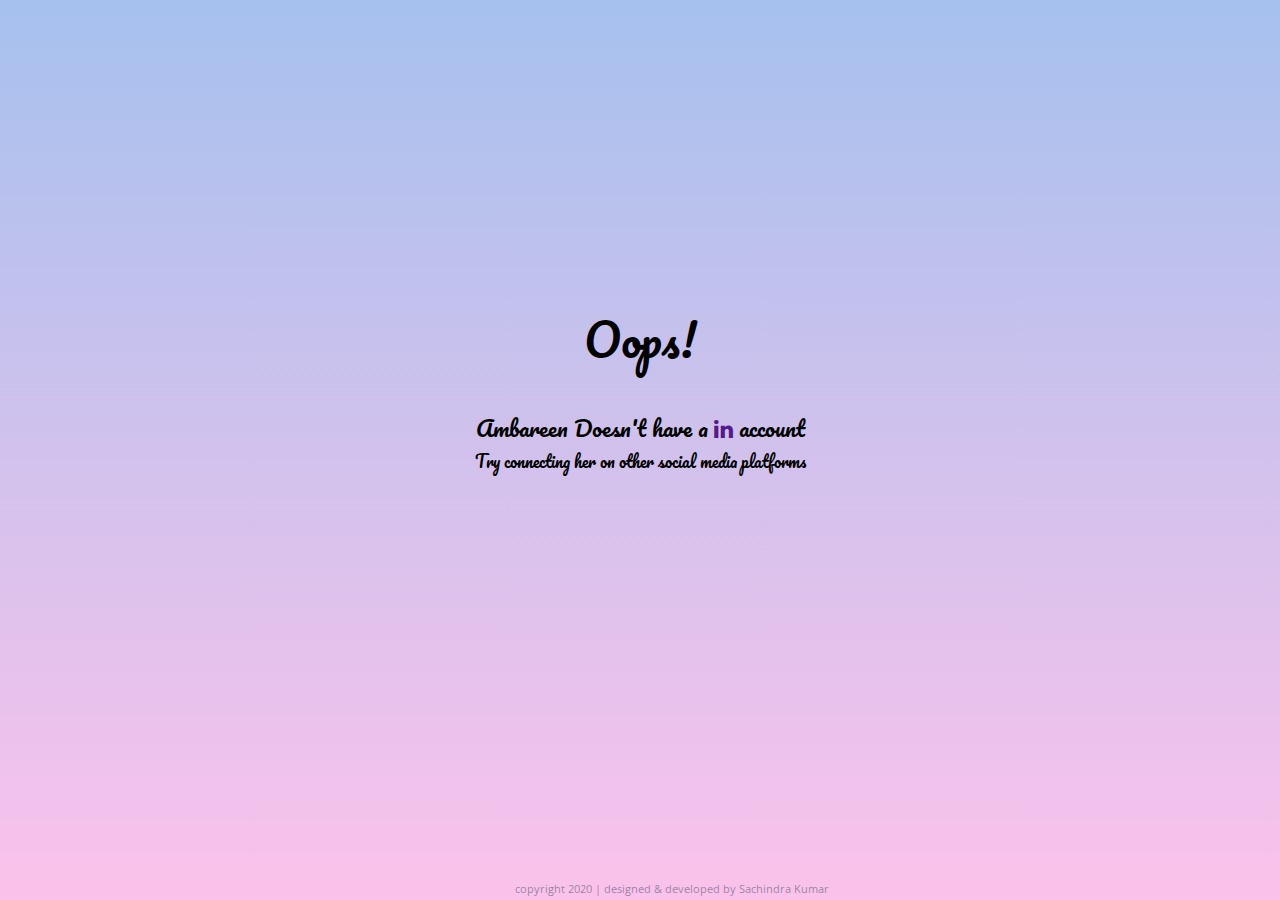
<file: oops/oops linkedin.html>
<html lang="en">

<head>
    <meta charset="UTF-8">
    <meta name="viewport" content="width=device-width, initial-scale=1.0">
    <title>Oops!</title>
    <link rel="stylesheet" href="https://fonts.googleapis.com/css?family=Open+Sans:400,400i,700">
    <link href="https://stackpath.bootstrapcdn.com/font-awesome/4.7.0/css/font-awesome.min.css" rel="stylesheet" integrity="sha384-wvfXpqpZZVQGK6TAh5PVlGOfQNHSoD2xbE+QkPxCAFlNEevoEH3Sl0sibVcOQVnN" crossorigin="anonymous">
    <link href="https://fonts.googleapis.com/css?family=Dancing+Script:400,600,700|Lobster|Pacifico&display=swap" rel="stylesheet">
    <link rel="stylesheet" href="oops style.css">
</head>

<body>
    <section>
        <h1>Oops!</h1>
        <div class="social">Ambareen Doesn't have a <i class="fa fa-linkedin"></i> account</div>
        <div class="platforms">Try connecting her on other social media platforms</div>
    </section>
    <footer>copyright 2020 | designed & developed by Sachindra Kumar</footer>
</body>

</html>
</file>
<file: hbd.css>
@media (min-width: 319px) and (max-width: 1029px) {
    body {
        justify-content: center;
        align-items: center;
        height: 100vh;
        background-image: linear-gradient(60deg, #29323c 0%, #485563 100%);
        font-family: pacifico, "Open Sans", sans-serif;
    }
    section {
        position: relative;
        top: 35%;
        left: auto;
    }
    .wish {
        animation: animate 2s linear infinite;
        text-align: center;
        font-family: pacifico;
        font-size: 1.5em;
        font-weight: normal;
        padding: 0px 10px 2px 10px;
        margin: 0px 10px 2px 10px;
    }
    h2 {
        margin: 0;
        text-align: center;
    }
    @keyframes animate {
        0%,
        100% {
            color: #fff;
            filter: blur(0px);
            text-shadow: 0 0 10px #00b3ff, 0 0 20px #00b3ff, 0 0 40px #00b3ff, 0 0 80px #00b3ff, 0 0 120px #00b3ff, 0 0 200px #00b3ff, 0 0 300px #00b3ff, 0 0 400px #00b3ff;
        }
        5%,
        95% {
            color: #222;
            filter: blur(0px);
            text-shadow: 0 0 10px none;
        }
    }
    h1 {
        margin: 0 0 110px 0;
        padding: 0;
        text-align: center;
    }
    .name {
        animation: nextanimate 2s linear infinite;
        text-align: center;
        font-family: pacifico;
        font-size: 2.9em;
        font-weight: normal;
        padding-bottom: 5px;
        margin: 0;
    }
    @keyframes nextanimate {
        0%,
        100% {
            color: #fff;
            filter: blur(0px);
            text-shadow: 0 0 15px #7fff00, 0 0 20px #7fff00, 0 0 40px #7fff00, 0 0 80px #7fff00, 0 0 120px #7fff00, 0 0 200px #7fff00, 0 0 300px #7fff00, 0 0 400px #7fff00;
        }
        5%,
        95% {
            color: #222;
            filter: blur(0px);
            text-shadow: 0 0 10px none;
        }
    }
    .button {
        position: absolute;
        top: 100%;
        left: 42%;
    }
    i {
        text-align: center;
        margin-right: 8px;
        margin-left: 8px;
        color: #00b3ff;
        text-shadow: 5px;
    }
    .fa {
        padding: 0 3px;
        transition: transform .3s;
    }
    .fa:hover {
        -ms-transform: scale(1.1);
        -webkit-transform: scale(1.1);
        transform: scale(1.1);
    }
    a {
        text-decoration: none;
    }
}

@media (min-width: 1030px) {
    body {
        justify-content: center;
        align-items: center;
        height: 100vh;
        background-image: linear-gradient(60deg, #29323c 0%, #485563 100%);
        font-family: pacifico, "Open Sans", sans-serif;
    }
    section {
        position: relative;
        top: 35%;
        left: auto;
    }
    .wish {
        animation: animate 2s linear infinite;
        text-align: center;
        font-family: pacifico;
        font-size: 1.5em;
        font-weight: normal;
        padding: 0px 10px 2px 10px;
        margin: 0px 10px 2px 10px;
    }
    h2 {
        margin: 0;
        color: #222;
        text-align: center;
    }
    @keyframes animate {
        0%,
        100% {
            color: #fff;
            filter: blur(2px);
            text-shadow: 0 0 10px #00b3ff, 0 0 20px #00b3ff, 0 0 40px #00b3ff, 0 0 80px #00b3ff, 0 0 120px #00b3ff, 0 0 200px #00b3ff, 0 0 300px #00b3ff, 0 0 400px #00b3ff;
        }
        5%,
        95% {
            color: #222;
            filter: blur(0px);
            text-shadow: 0 0 10px none;
        }
    }
    h1 {
        margin: 0 0 110px 0;
        padding: 0;
        color: #222;
        text-align: center;
    }
    .name {
        animation: nextanimate 2s linear infinite;
        text-align: center;
        font-family: pacifico;
        font-size: 2.9em;
        font-weight: normal;
        padding-bottom: 5px;
        margin: 0;
    }
    @keyframes nextanimate {
        0%,
        100% {
            color: #fff;
            filter: blur(2px);
            text-shadow: 0 0 10px #7fff00, 0 0 20px #7fff00, 0 0 40px #7fff00, 0 0 80px #7fff00, 0 0 120px #7fff00, 0 0 200px #7fff00, 0 0 300px #7fff00, 0 0 400px #7fff00;
        }
        5%,
        95% {
            color: #222;
            filter: blur(0px);
            text-shadow: 0 0 10px none;
        }
    }
    .button {
        position: absolute;
        top: 100%;
        left: 49%;
    }
    i {
        text-align: center;
        margin-right: 8px;
        margin-left: 8px;
        color: #00b3ff;
        text-shadow: 5px;
    }
    .fa {
        padding: 0 3px;
        transition: transform .3s;
    }
    .fa:hover {
        -ms-transform: scale(1.1);
        -webkit-transform: scale(1.1);
        transform: scale(1.1);
    }
    a {
        text-decoration: none;
    }
}
</file>
<file: stylesheet.css>
@media (min-width: 319px) and (max-width: 1029px) {
    body {
        font-family: "Open Sans", sans-serif;
        margin: 0;
        padding: 0 9.4%;
        background-image: linear-gradient(to top, #fbc2eb 0%, #a6c1ee 100%);
    }
    #quotes {
        padding-bottom: 50px;
        margin-bottom: 60px;
        border-bottom: 1px solid #743ad5;
    }
    main {
        min-width: 300px;
        max-width: 500px;
        margin: auto;
    }
    h1 {
        text-align: center;
        padding: 10px 10px 10px 10px;
        margin: 5px 10px 5px 10px;
        color: rgba(52, 67, 94, 0.9);
        font-family: pacifico;
        font-weight: 500;
        font-size: 30px;
    }
    main>div {
        font-size: 12.8px;
        line-height: 19.2px;
        border-top: 5px solid;
        border-image: linear-gradient(to right, #743ad5 0%, #d53a9d 100%);
        border-image-slice: 1;
        border-width: 5px;
        margin: 0;
        padding: 20px;
        counter-increment: section;
        position: relative;
        color: rgb(52, 67, 94);
    }
    /*numbers*/
    main>div::before {
        content: counter(section);
        position: absolute;
        border-radius: 50%;
        padding: 10px;
        height: 16px;
        width: 16px;
        background-color: #34435E;
        text-align: center;
        line-height: 16px;
        color: #ffffff;
        font-size: 12.8px;
    }
    /*odd number borders*/
    main>div:nth-child(odd) {
        border-right: 5px solid;
        padding-left: 0;
    }
    main>div:nth-child(odd)::before {
        left: 100%;
        margin-left: -20px;
    }
    /*even number borders*/
    main>div:nth-child(even) {
        border-left: 5px solid;
        padding-right: 0;
    }
    main>div:nth-child(even)::before {
        right: 100%;
        margin-right: -20px;
    }
    /*handle first and last*/
    main>div:first-child {
        border-top: 0;
        border-top-right-radius: 0;
        border-top-left-radius: 0;
    }
    main>div:last-child {
        border-bottom: 5px solid;
        border-bottom-right-radius: 0;
        border-bottom-left-radius: 0;
    }
    span {
        width: 24%;
        height: 76px;
        border-radius: 50%;
        display: inline-block;
    }
    span:nth-child(odd) {
        margin-right: 8px;
    }
    span:nth-child(even) {
        margin-left: 8px;
    }
    img {
        width: 96.8%;
        border-radius: 50%;
        display: inline-block;
        border: 3px solid #34435E;
        border-width: 3px;
        transition: transform .5s;
    }
    img:hover {
        -ms-transform: scale(1.5);
        -webkit-transform: scale(1.5);
        transform: scale(1.5);
    }
    p {
        display: inline-block;
        max-width: 71%;
        margin: 0;
        font-family: pacifico;
        font-weight: lighter;
    }
    .creator {
        margin: 20px auto;
        text-align: center;
        border-bottom: 1px solid #743ad5;
    }
    .aman {
        background-image: linear-gradient(to top, #9890e3 0%, #b1f4cf 100%);
        border-radius: 3px;
        width: 89%;
        display: inline-block;
        margin: 20px;
        padding-bottom: 10px;
    }
    .girl {
        width: 80%;
        border-radius: 6px;
        border-color: transparent;
        padding: 9%;
        border-bottom: 1px solid #b1f4cf;
        transition: none;
    }
    .special {
        margin: 8px;
    }
    .address {
        font-family: pacifico;
        font-size: 18px;
        text-align: center;
        margin: 0 auto;
        color: rgba(0, 0, 0, 0.8);
    }
    h3 {
        text-align: center;
        font-family: pacifico;
        font-size: 30px;
        font-weight: normal;
        padding: 20px 10px 0px 10px;
        margin: 10px 10px 0px 10px;
    }
    .row {
        padding: 5% 1% 0 1%;
    }
    .fa {
        padding: 0 3px;
        transition: transform .3s;
    }
    .fa:hover {
        -ms-transform: scale(1.1);
        -webkit-transform: scale(1.1);
        transform: scale(1.1);
    }
    i {
        margin-right: 8px;
        margin-left: 8px;
    }
    .content {
        margin: 0 auto;
    }
    #contact {
        height: 100vh;
    }
    .container {
        position: relative;
        top: 28.2%;
        left: auto;
    }
    .BW {
        text-align: center;
        font-family: pacifico;
        font-size: 40px;
        font-weight: normal;
        padding-bottom: 5px;
    }
    .H4 {
        text-align: center;
        font-family: pacifico;
        font-size: 25px;
        font-weight: normal;
        padding: 0px 10px 2px 10px;
        margin: 0px 10px 2px 10px;
    }
    #button {
        align-items: center;
        width: 250px;
        margin: auto;
    }
    .button {
        background-image: linear-gradient(to top, #fbc2eb 0%, #a6c1ee 100%);
        text-align: center;
        font-family: pacifico;
        font-size: 20px;
        font-weight: normal;
        padding: 10px 10px;
        margin: 50px 20px;
        border: 6px solid #743ad5;
        transition: transform .3s;
    }
    .button:hover {
        -ms-transform: scale(1.1);
        -webkit-transform: scale(1.1);
        transform: scale(1.1);
    }
    a {
        text-decoration: none;
        color: rgb(85, 26, 139);
    }
    a:link {
        color: rgb(85, 26, 139);
    }
    a:visited {
        color: rgb(85, 26, 139);
    }
    footer {
        text-align: center;
        font-size: 11px;
        color: rgba(52, 67, 94, 0.5);
        padding: 2px;
        margin: 1px;
    }
}

@media (min-width: 1030px) {
    body {
        font-family: "Open Sans", sans-serif;
        margin: 0;
        padding: 0 9.4%;
        background-image: linear-gradient(to top, #fbc2eb 0%, #a6c1ee 100%);
    }
    #quotes {
        padding-bottom: 50px;
        margin-bottom: 60px;
        border-bottom: 1px solid #743ad5;
    }
    main {
        min-width: 300px;
        max-width: 600px;
        margin: auto;
    }
    h1 {
        text-align: center;
        padding: 10px 10px 10px 10px;
        margin: 5px 10px 5px 10px;
        color: rgba(52, 67, 94, 0.9);
        font-family: pacifico;
        font-weight: 500;
        font-size: 45px;
    }
    main>div {
        font-size: 23px;
        line-height: 28px;
        border-top: 5px solid;
        border-image: linear-gradient(to right, #743ad5 0%, #d53a9d 100%);
        border-image-slice: 1;
        border-width: 5px;
        margin: 0;
        padding: 20px;
        counter-increment: section;
        position: relative;
        color: rgb(52, 67, 94);
    }
    /*numbers*/
    main>div::before {
        content: counter(section);
        position: absolute;
        border-radius: 50%;
        padding: 10px;
        height: 16px;
        width: 16px;
        background-color: #34435E;
        text-align: center;
        line-height: 16px;
        color: #ffffff;
        font-size: 12.8px;
    }
    /*odd number borders*/
    main>div:nth-child(odd) {
        border-right: 5px solid;
        padding-left: 0;
    }
    main>div:nth-child(odd)::before {
        left: 100%;
        margin-left: -20px;
    }
    /*even number borders*/
    main>div:nth-child(even) {
        border-left: 5px solid;
        padding-right: 0;
    }
    main>div:nth-child(even)::before {
        right: 100%;
        margin-right: -20px;
    }
    /*handle first and last*/
    main>div:first-child {
        border-top: 0;
        border-top-right-radius: 0;
        border-top-left-radius: 0;
    }
    main>div:last-child {
        border-bottom: 5px solid;
        border-bottom-right-radius: 0;
        border-bottom-left-radius: 0;
    }
    span {
        width: 24%;
        height: 76px;
        border-radius: 50%;
        display: inline-block;
    }
    span:nth-child(odd) {
        margin-right: 8px;
    }
    span:nth-child(even) {
        margin-left: 8px;
    }
    img {
        width: 96.8%;
        border-radius: 50%;
        display: inline-block;
        border: 3px solid #34435E;
        border-width: 3px;
        transition: transform .5s;
    }
    img:hover {
        -ms-transform: scale(1.5);
        -webkit-transform: scale(1.5);
        transform: scale(1.5);
    }
    p {
        display: inline-block;
        max-width: 71%;
        margin: 0;
        font-family: pacifico;
        font-weight: 40;
    }
        .creator {
        margin: 20px auto;
        text-align: center;
        border-bottom: 1px solid #743ad5;
    }
    .aman {
        background-image: linear-gradient(to top, #9890e3 0%, #b1f4cf 100%);
        border-radius: 3px;
        width: 89%;
        display: inline-block;
        margin: 20px;
        padding-bottom: 10px;
    }
    .aman .girl {
        width: 80%;
        border-radius: 6px;
        border-color: transparent;
        padding: 9%;
        border-bottom: 1px solid #b1f4cf;
        transition: none;
        animation: none;
    }
    .special {
        margin: 8px;
    }
    h3 {
        text-align: center;
        font-family: pacifico;
        font-size: 30px;
        font-weight: normal;
        padding: 20px 10px 0px 10px;
        margin: 10px 10px 0px 10px;
    }
    .row {
        padding: 5% 1% 0 1%;
    }
    .fa {
        padding: 0 3px;
        transition: transform .3s;
    }
    .fa:hover {
        -ms-transform: scale(1.2);
        -webkit-transform: scale(1.2);
        transform: scale(1.2);
    }
    .address {
        font-family: pacifico;
        font-size: 18px;
        text-align: center;
        margin: 0 auto;
        color: rgba(0, 0, 0, 0.8);
    }
    i {
        margin-right: 8px;
        margin-left: 8px;
    }
    .content {
        margin: 0 auto;
    }
    #contact {
        height: 100vh;
    }
    .container {
        position: relative;
        top: 28.2%;
        left: auto;
    }
    .BW {
        text-align: center;
        font-family: pacifico;
        font-size: 40px;
        font-weight: normal;
        padding-bottom: 5px;
    }
    .H4 {
        text-align: center;
        font-family: pacifico;
        font-size: 25px;
        font-weight: normal;
        padding: 0px 10px 2px 10px;
        margin: 0px 10px 2px 10px;
    }
    #button {
        align-items: center;
        width: 320px;
        margin: auto;
    }
    .button {
        background-image: linear-gradient(to top, #fbc2eb 0%, #a6c1ee 100%);
        width: auto;
        text-align: center;
        font-family: pacifico;
        font-size: 26px;
        font-weight: normal;
        padding: 10px 10px 10px 10px;
        margin: 50px auto;
        border: 6px solid #743ad5;
        transition: transform .3s;
    }
    .button:hover {
        -ms-transform: scale(1.1);
        -webkit-transform: scale(1.1);
        transform: scale(1.1);
    }
    a {
        text-decoration: none;
        color: rgb(85, 26, 139);
    }
    a:link {
        color: rgb(85, 26, 139);
    }
    a:visited {
        color: rgb(85, 26, 139);
    }
    footer {
        text-align: center;
        font-size: 11px;
        color: rgba(52, 67, 94, 0.5);
        padding: 2px;
        margin: 1px;
    }
}
</file>
<file: wishes.css>
@media (min-width: 319px) and (max-width: 1199px) {
    body {
        font-family: pacifico, "Open Sans", sans-serif;
        margin: 0;
        padding: 7.4% 7.4%;
        background-image: linear-gradient(to top, #9795f0 0%, #fbc8d4 100%);
        text-align: center;
    }
    section {
        border: 1px solid #743ad5;
        border-radius: 5px;
        align-items: center;
        background-image: linear-gradient(to top, #fbc2eb 0%, #a6c1ee 100%);
    }
    main {
        padding: 0 5.7% 9% 5.7%;
    }
    div {
        border-radius: 3px;
        width: 89%;
    }
    .flip-card {
        margin: 8px auto;
        background-color: transparent;
        width: 89%;
        height: 330px;
        perspective: 1000px;
    }
    .flip-card-inner {
        position: relative;
        width: 100%;
        height: 100%;
        text-align: center;
        transition: transform 0.6s;
        transform-style: preserve-3d;
        box-shadow: 0 4px 8px 0 rgba(0, 0, 0, 0.2);
    }
    .flip-card:hover .flip-card-inner {
        transform: rotateY(180deg);
    }
    .flip-card-front,
    .flip-card-back {
        background-image: linear-gradient(to top, #9890e3 0%, #b1f4cf 100%);
        position: absolute;
        width: 100%;
        height: 100%;
        -webkit-backface-visibility: hidden;
        backface-visibility: hidden;
    }
    .flip-card-front {
        background-color: #bbb;
        color: black;
    }
    .content {
        margin: auto;
    }
    img {
        width: 80%;
        border-radius: 6px;
        padding: 9%;
        border-bottom: 1px solid #b1f4cf;
    }
    .flip-card-back {
        background-color: #2980b9;
        transform: rotateY(180deg);
    }
    .button {
        text-align: center;
        font-family: pacifico;
        font-size: 24px;
        font-weight: normal;
        padding: 10px 0px;
        margin: 50px 0px;
        border: 6px solid #743ad5;
        transition: transform .3s;
        width: 50%;
        display: inline-block;
        background-image: linear-gradient(to top, #9890e3 0%, #b1f4cf 100%);
        border-radius: 3px;
    }
    .button:hover {
        -ms-transform: scale(1.1);
        -webkit-transform: scale(1.1);
        transform: scale(1.1);
    }
    a {
        text-decoration: none;
        color: rgb(85, 26, 139);
    }
    a:link {
        color: rgb(85, 26, 139);
    }
    a:visited {
        color: rgb(85, 26, 139);
    }
    footer {
        text-align: center;
        font-size: 11px;
        font-family: "open sans";
        color: rgba(52, 67, 94, 0.5);
        padding: 2px;
        margin: 1px;
    }
    .caption {
        padding: 2px 5%;
        font-size: 18px;
        margin: 3% 2px;
    }
    h1 {
        text-align: center;
        padding: 10px 10px 10px 10px;
        margin: 5px 10px 5px 10px;
        color: rgba(52, 67, 94, 0.9);
        font-family: pacifico;
        font-weight: 500;
        font-size: 30px;
    }
}

@media (min-width: 1030px) {
    body {
        font-family: pacifico, "Open Sans", sans-serif;
        margin: 0;
        padding: 7.4% 7.4%;
        background-image: linear-gradient(to top, #9795f0 0%, #fbc8d4 100%);
        text-align: center;
    }
    section {
        border: 1px solid #743ad5;
        border-radius: 5px;
        align-items: center;
        background-image: linear-gradient(to top, #fbc2eb 0%, #a6c1ee 100%);
    }
    main {
        padding: 0 5.7% 9% 5.7%;
    }
    div {
        border-radius: 3px;
        width: 89%;
    }
    .flip-card {
        margin: 8px auto;
        background-color: transparent;
        width: 89%;
        height: 1100px;
        perspective: 1000px;
    }
    .flip-card-inner {
        position: relative;
        width: 100%;
        height: 100%;
        text-align: center;
        transition: transform 0.6s;
        transform-style: preserve-3d;
        box-shadow: 0 4px 8px 0 rgba(0, 0, 0, 0.2);
    }
    .flip-card:hover .flip-card-inner {
        transform: rotateY(180deg);
    }
    .flip-card-front,
    .flip-card-back {
        background-image: linear-gradient(to top, #9890e3 0%, #b1f4cf 100%);
        position: absolute;
        width: 100%;
        height: 100%;
        -webkit-backface-visibility: hidden;
        backface-visibility: hidden;
    }
    .flip-card-front {
        background-color: #bbb;
        color: black;
    }
    .content {
        margin: auto;
    }
    img {
        width: 80%;
        border-radius: 6px;
        padding: 9%;
        border-bottom: 1px solid #b1f4cf;
    }
    .flip-card-back {
        background-color: #2980b9;
        transform: rotateY(180deg);
    }
    .button {
        text-align: center;
        font-family: pacifico;
        font-size: 24px;
        font-weight: normal;
        padding: 10px 0px;
        margin: 50px 0px;
        border: 6px solid #743ad5;
        transition: transform .3s;
        width: 50%;
        display: inline-block;
        background-image: linear-gradient(to top, #9890e3 0%, #b1f4cf 100%);
        border-radius: 3px;
    }
    .button:hover {
        -ms-transform: scale(1.1);
        -webkit-transform: scale(1.1);
        transform: scale(1.1);
    }
    a {
        text-decoration: none;
    }
    footer {
        text-align: center;
        font-size: 11px;
        font-family: "open sans";
        color: rgba(52, 67, 94, 0.5);
        padding: 2px;
        margin: 1px;
    }
    .caption {
        padding: 2px 5%;
        font-size: 20px;
        margin: 3% 2px;
    }
    h1 {
        text-align: center;
        padding: 10px 10px 10px 10px;
        margin: 5px 10px 5px 10px;
        color: rgba(52, 67, 94, 0.9);
        font-family: pacifico;
        font-weight: 500;
        font-size: 30px;
    }
}
</file>
<file: oops/oops style.css>
@media (min-width: 319px) and (max-width: 1199px) {
    body {
        font-family: pacifico, "Open Sans", sans-serif;
        margin: 0;
        padding: 0 7.4%;
        background-image: linear-gradient(to top, #fbc2eb 0%, #a6c1ee 100%);
        text-align: center;
    }
    section {
        position: relative;
        top: 33.2%;
        left: auto;
    }
    h1 {
        font-size: 45px;
        font-weight: 500;
    }
    .social {
        font-size: 22px;
    }
    .fa {
        color: rgb(85, 26, 139);
    }
    footer {
        position: absolute;
        top: 97.5%;
        left: 11%;
        text-align: center;
        font-size: 11px;
        font-family: "open sans";
        color: rgba(52, 67, 94, 0.5);
        padding: 2px;
        margin: 1px;
    }
}

@media (min-width: 1200px) {
    body {
        font-family: pacifico, "Open Sans", sans-serif;
        margin: 0;
        padding: 0 7.4%;
        background-image: linear-gradient(to top, #fbc2eb 0%, #a6c1ee 100%);
        text-align: center;
    }
    section {
        position: relative;
        top: 33.2%;
        left: auto;
    }
    h1 {
        font-size: 45px;
        font-weight: 500;
    }
    .social {
        font-size: 22px;
    }
    .fa {
        color: rgb(85, 26, 139);
    }
    footer {
        position: absolute;
        top: 97.5%;
        left: 40%;
        text-align: center;
        font-size: 11px;
        font-family: "open sans";
        color: rgba(52, 67, 94, 0.5);
        padding: 2px;
        margin: 1px;
    }
}
</file>
